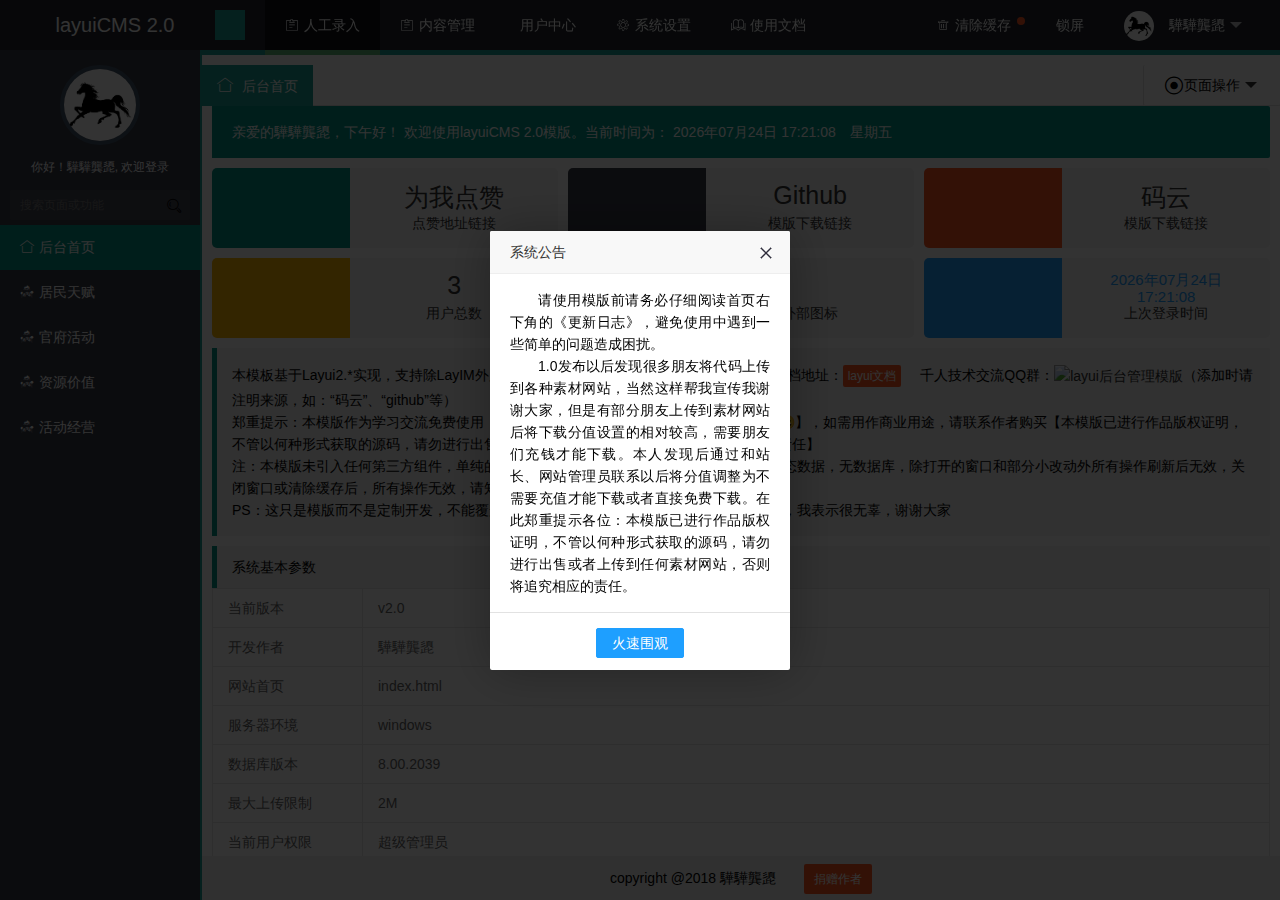
<file: src/main/resources/static/index.html>
<!DOCTYPE html>
<html>
<head>
	<meta charset="utf-8">
	<title>layui后台管理模板 2.0</title>
	<meta name="renderer" content="webkit">
	<meta http-equiv="X-UA-Compatible" content="IE=edge,chrome=1">
	<meta http-equiv="Access-Control-Allow-Origin" content="*">
	<meta name="viewport" content="width=device-width, initial-scale=1, maximum-scale=1">
	<meta name="apple-mobile-web-app-status-bar-style" content="black">
	<meta name="apple-mobile-web-app-capable" content="yes">
	<meta name="format-detection" content="telephone=no">
	<link rel="icon" href="favicon.ico">
	<link rel="stylesheet" href="layui/css/layui.css" media="all" />
	<link rel="stylesheet" href="css/index.css" media="all" />
</head>
<body class="main_body">
	<div class="layui-layout layui-layout-admin">
		<!-- 顶部 -->
		<div class="layui-header header">
			<div class="layui-main mag0">
				<a href="#" class="logo">layuiCMS 2.0</a>
				<!-- 显示/隐藏菜单 -->
				<a href="javascript:;" class="seraph hideMenu icon-caidan"></a>
				<!-- 顶级菜单 -->
				<ul class="layui-nav mobileTopLevelMenus" mobile>
					<li class="layui-nav-item" data-menu="enteringInfo">
						<a href="javascript:;"><i class="seraph icon-caidan"></i><cite>layuiCMS</cite></a>
						<dl class="layui-nav-child">
							<dd class="layui-this" data-menu="enteringInfo"><a href="javascript:;"><i class="layui-icon" data-icon="&#xe63c;">&#xe63c;</i><cite>人工录入</cite></a></dd>
							<dd data-menu="contentManagement"><a href="javascript:;"><i class="layui-icon" data-icon="&#xe63c;">&#xe63c;</i><cite>内容管理</cite></a></dd>
							<dd data-menu="memberCenter"><a href="javascript:;"><i class="seraph icon-icon10" data-icon="icon-icon10"></i><cite>用户中心</cite></a></dd>
							<dd data-menu="systemeSttings"><a href="javascript:;"><i class="layui-icon" data-icon="&#xe620;">&#xe620;</i><cite>系统设置</cite></a></dd>
							<dd data-menu="seraphApi"><a href="javascript:;"><i class="layui-icon" data-icon="&#xe705;">&#xe705;</i><cite>使用文档</cite></a></dd>
						</dl>
					</li>
				</ul>
				<ul class="layui-nav topLevelMenus" pc>
					<li class="layui-nav-item layui-this" data-menu="enteringInfo">
						<a href="javascript:;"><i class="layui-icon" data-icon="&#xe63c;">&#xe63c;</i><cite>人工录入</cite></a>
					</li>
					<li class="layui-nav-item" data-menu="contentManagement">
						<a href="javascript:;"><i class="layui-icon" data-icon="&#xe63c;">&#xe63c;</i><cite>内容管理</cite></a>
					</li>
					<li class="layui-nav-item" data-menu="memberCenter" pc>
						<a href="javascript:;"><i class="seraph icon-icon10" data-icon="icon-icon10"></i><cite>用户中心</cite></a>
					</li>
					<li class="layui-nav-item" data-menu="systemeSttings" pc>
						<a href="javascript:;"><i class="layui-icon" data-icon="&#xe620;">&#xe620;</i><cite>系统设置</cite></a>
					</li>
					<li class="layui-nav-item" data-menu="seraphApi" pc>
						<a href="javascript:;"><i class="layui-icon" data-icon="&#xe705;">&#xe705;</i><cite>使用文档</cite></a>
					</li>
				</ul>
			    <!-- 顶部右侧菜单 -->
			    <ul class="layui-nav top_menu">
					<li class="layui-nav-item" pc>
						<a href="javascript:;" class="clearCache"><i class="layui-icon" data-icon="&#xe640;">&#xe640;</i><cite>清除缓存</cite><span class="layui-badge-dot"></span></a>
					</li>
					<li class="layui-nav-item lockcms" pc>
						<a href="javascript:;"><i class="seraph icon-lock"></i><cite>锁屏</cite></a>
					</li>
					<li class="layui-nav-item" id="userInfo">
						<a href="javascript:;"><img src="images/face.jpg" class="layui-nav-img userAvatar" width="35" height="35"><cite class="adminName">驊驊龔頾</cite></a>
						<dl class="layui-nav-child">
							<dd><a href="javascript:;" data-url="page/user/userInfo.html"><i class="seraph icon-ziliao" data-icon="icon-ziliao"></i><cite>个人资料</cite></a></dd>
							<dd><a href="javascript:;" data-url="page/user/changePwd.html"><i class="seraph icon-xiugai" data-icon="icon-xiugai"></i><cite>修改密码</cite></a></dd>
							<dd><a href="javascript:;" class="showNotice"><i class="layui-icon">&#xe645;</i><cite>系统公告</cite><span class="layui-badge-dot"></span></a></dd>
							<dd pc><a href="javascript:;" class="functionSetting"><i class="layui-icon">&#xe620;</i><cite>功能设定</cite><span class="layui-badge-dot"></span></a></dd>
							<dd pc><a href="javascript:;" class="changeSkin"><i class="layui-icon">&#xe61b;</i><cite>更换皮肤</cite></a></dd>
							<dd><a href="page/login/login.html" class="signOut"><i class="seraph icon-tuichu"></i><cite>退出</cite></a></dd>
						</dl>
					</li>
				</ul>
			</div>
		</div>
		<!-- 左侧导航 -->
		<div class="layui-side layui-bg-black">
			<div class="user-photo">
				<a class="img" title="我的头像" ><img src="images/face.jpg" class="userAvatar"></a>
				<p>你好！<span class="userName">驊驊龔頾</span>, 欢迎登录</p>
			</div>
			<!-- 搜索 -->
			<div class="layui-form component">
				<select name="search" id="search" lay-search lay-filter="searchPage">
					<option value="">搜索页面或功能</option>
					<option value="1">layer</option>
					<option value="2">form</option>
				</select>
				<i class="layui-icon">&#xe615;</i>
			</div>
			<div class="navBar layui-side-scroll" id="navBar">
				<ul class="layui-nav layui-nav-tree">
					<li class="layui-nav-item layui-this">
						<a href="javascript:;" data-url="page/main.html"><i class="layui-icon" data-icon=""></i><cite>后台首页</cite></a>
					</li>
				</ul>
			</div>
		</div>
		<!-- 右侧内容 -->
		<div class="layui-body layui-form">
			<div class="layui-tab mag0" lay-filter="bodyTab" id="top_tabs_box">
				<ul class="layui-tab-title top_tab" id="top_tabs">
					<li class="layui-this" lay-id=""><i class="layui-icon">&#xe68e;</i> <cite>后台首页</cite></li>
				</ul>
				<ul class="layui-nav closeBox">
				  <li class="layui-nav-item">
				    <a href="javascript:;"><i class="layui-icon caozuo">&#xe643;</i> 页面操作</a>
				    <dl class="layui-nav-child">
					  <dd><a href="javascript:;" class="refresh refreshThis"><i class="layui-icon">&#x1002;</i> 刷新当前</a></dd>
				      <dd><a href="javascript:;" class="closePageOther"><i class="seraph icon-prohibit"></i> 关闭其他</a></dd>
				      <dd><a href="javascript:;" class="closePageAll"><i class="seraph icon-guanbi"></i> 关闭全部</a></dd>
				    </dl>
				  </li>
				</ul>
				<div class="layui-tab-content clildFrame">
					<div class="layui-tab-item layui-show">
						<iframe src="page/main.html"></iframe>
					</div>
				</div>
			</div>
		</div>
		<!-- 底部 -->
		<div class="layui-footer footer">
			<p><span>copyright @2018 驊驊龔頾</span>　　<a onclick="donation()" class="layui-btn layui-btn-danger layui-btn-sm">捐赠作者</a></p>
		</div>
	</div>

	<!-- 移动导航 -->
	<div class="site-tree-mobile"><i class="layui-icon">&#xe602;</i></div>
	<div class="site-mobile-shade"></div>

	<script type="text/javascript" src="layui/layui.js"></script>
	<script type="text/javascript" src="js/index.js"></script>
	<script type="text/javascript" src="js/cache.js"></script>
</body>
</html>
</file>
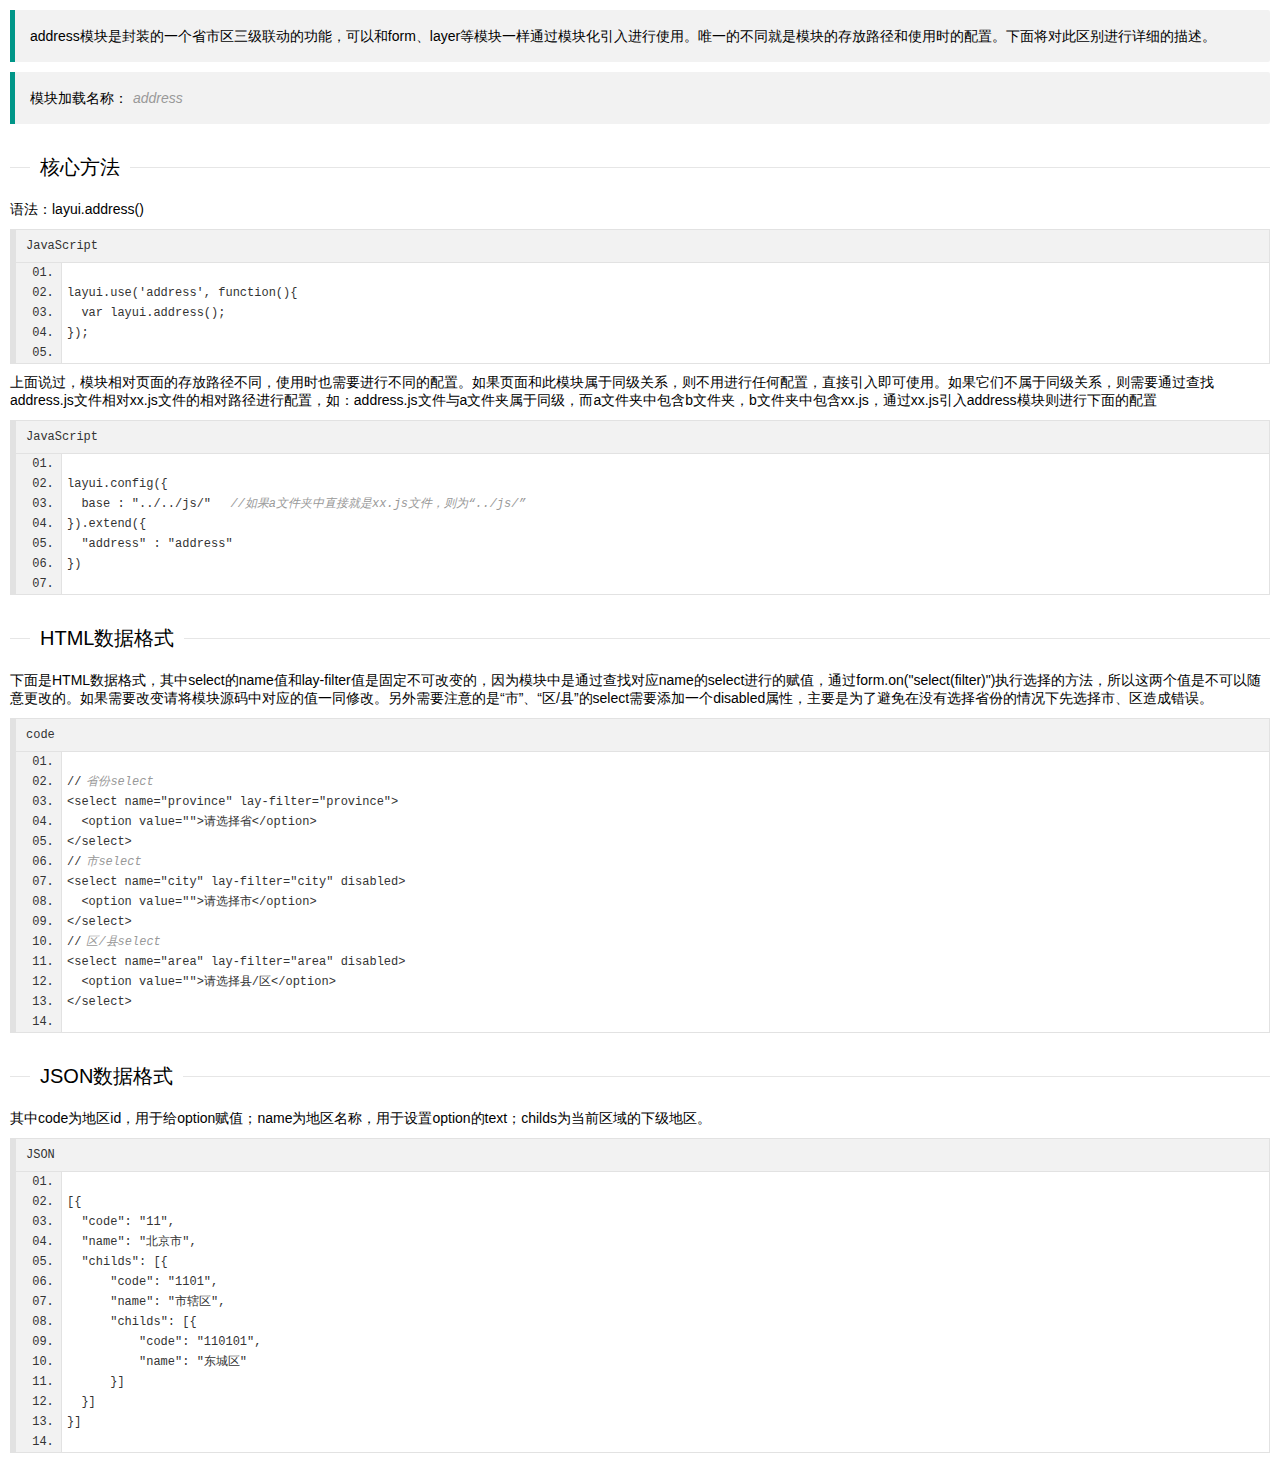
<file: src/main/resources/static/page/doc/addressDoc.html>
<!DOCTYPE html>
<html>
<head>
	<meta charset="utf-8">
	<title>三级联动使用文档--layui后台管理模板 2.0</title>
	<meta name="renderer" content="webkit">
	<meta http-equiv="X-UA-Compatible" content="IE=edge,chrome=1">
	<meta name="viewport" content="width=device-width, initial-scale=1, maximum-scale=1">
	<meta name="apple-mobile-web-app-status-bar-style" content="black">
	<meta name="apple-mobile-web-app-capable" content="yes">
	<meta name="format-detection" content="telephone=no">
	<link rel="stylesheet" href="../../layui/css/layui.css" media="all" />
	<link rel="stylesheet" href="../../css/public.css" media="all" />
</head>
<body class="childrenBody">
	<blockquote class="layui-elem-quote">
		address模块是封装的一个省市区三级联动的功能，可以和form、layer等模块一样通过模块化引入进行使用。唯一的不同就是模块的存放路径和使用时的配置。下面将对此区别进行详细的描述。
	</blockquote>
	<blockquote class="layui-elem-quote">
		模块加载名称：<em class="layui-word-aux">address</em>
	</blockquote>
	<fieldset class="layui-elem-field layui-field-title magt30">
		<legend>核心方法</legend>
	</fieldset>
	<p>语法：<span class="layui-blue">layui.address()</span></p>
	<pre class="layui-code" lay-title="JavaScript">
		layui.use('address', function(){
		  var layui.address();
		});
	</pre>
	<p>上面说过，模块相对页面的存放路径不同，使用时也需要进行不同的配置。如果页面和此模块属于同级关系，则不用进行任何配置，直接引入即可使用。如果它们不属于同级关系，则需要通过查找address.js文件相对xx.js文件的相对路径进行配置，如：address.js文件与a文件夹属于同级，而a文件夹中包含b文件夹，b文件夹中包含xx.js，通过xx.js引入address模块则进行下面的配置</p>
	<pre class="layui-code" lay-title="JavaScript">
		layui.config({
		  base : "../../js/"  <em class="layui-word-aux">//如果a文件夹中直接就是xx.js文件，则为“../js/”</em>
		}).extend({
		  "address" : "address"
		})
	</pre>
	<fieldset class="layui-elem-field layui-field-title magt30">
		<legend>HTML数据格式</legend>
	</fieldset>
	<p>下面是HTML数据格式，<span class="layui-red">其中select的name值和lay-filter值是固定不可改变的</span>，因为模块中是通过查找对应name的select进行的赋值，通过form.on("select(filter)")执行选择的方法，所以这两个值是不可以随意更改的。如果需要改变请将模块源码中对应的值一同修改。另外需要注意的是“市”、“区/县”的select需要添加一个<span class="layui-blue">disabled属性</span>，主要是为了避免在没有选择省份的情况下先选择市、区造成错误。</p>
	<pre class="layui-code" lay-title="">
		//<em class="layui-word-aux">省份select</em>
		&lt;select name="province" lay-filter="province"&gt;
		  &lt;option value=""&gt;请选择省&lt;/option&gt;
		&lt;/select&gt;
		//<em class="layui-word-aux">市select</em>
		&lt;select name="city" lay-filter="city" disabled&gt;
		  &lt;option value=""&gt;请选择市&lt;/option&gt;
		&lt;/select&gt;
		//<em class="layui-word-aux">区/县select</em>
		&lt;select name="area" lay-filter="area" disabled&gt;
		  &lt;option value=""&gt;请选择县/区&lt;/option&gt;
		&lt;/select&gt;
	</pre>
	<fieldset class="layui-elem-field layui-field-title magt30">
		<legend>JSON数据格式</legend>
	</fieldset>
	<p>其中<span class="layui-blue">code</span>为地区id，用于给option赋值；<span class="layui-blue">name</span>为地区名称，用于设置option的text；<span class="layui-blue">childs</span>为当前区域的下级地区。</p>
	<pre class="layui-code" lay-title="JSON">
		[{
		  "code": "11",
		  "name": "北京市",
		  "childs": [{
		      "code": "1101",
		      "name": "市辖区",
		      "childs": [{
		          "code": "110101",
		          "name": "东城区"
		      }]
		  }]
		}]
	</pre>
	<script type="text/javascript" src="../../layui/layui.js"></script>
	<script type="text/javascript">
        layui.use(['code'],function(){
            layui.code({
                about:false
            });
        })
	</script>
</body>
</html>
</file>
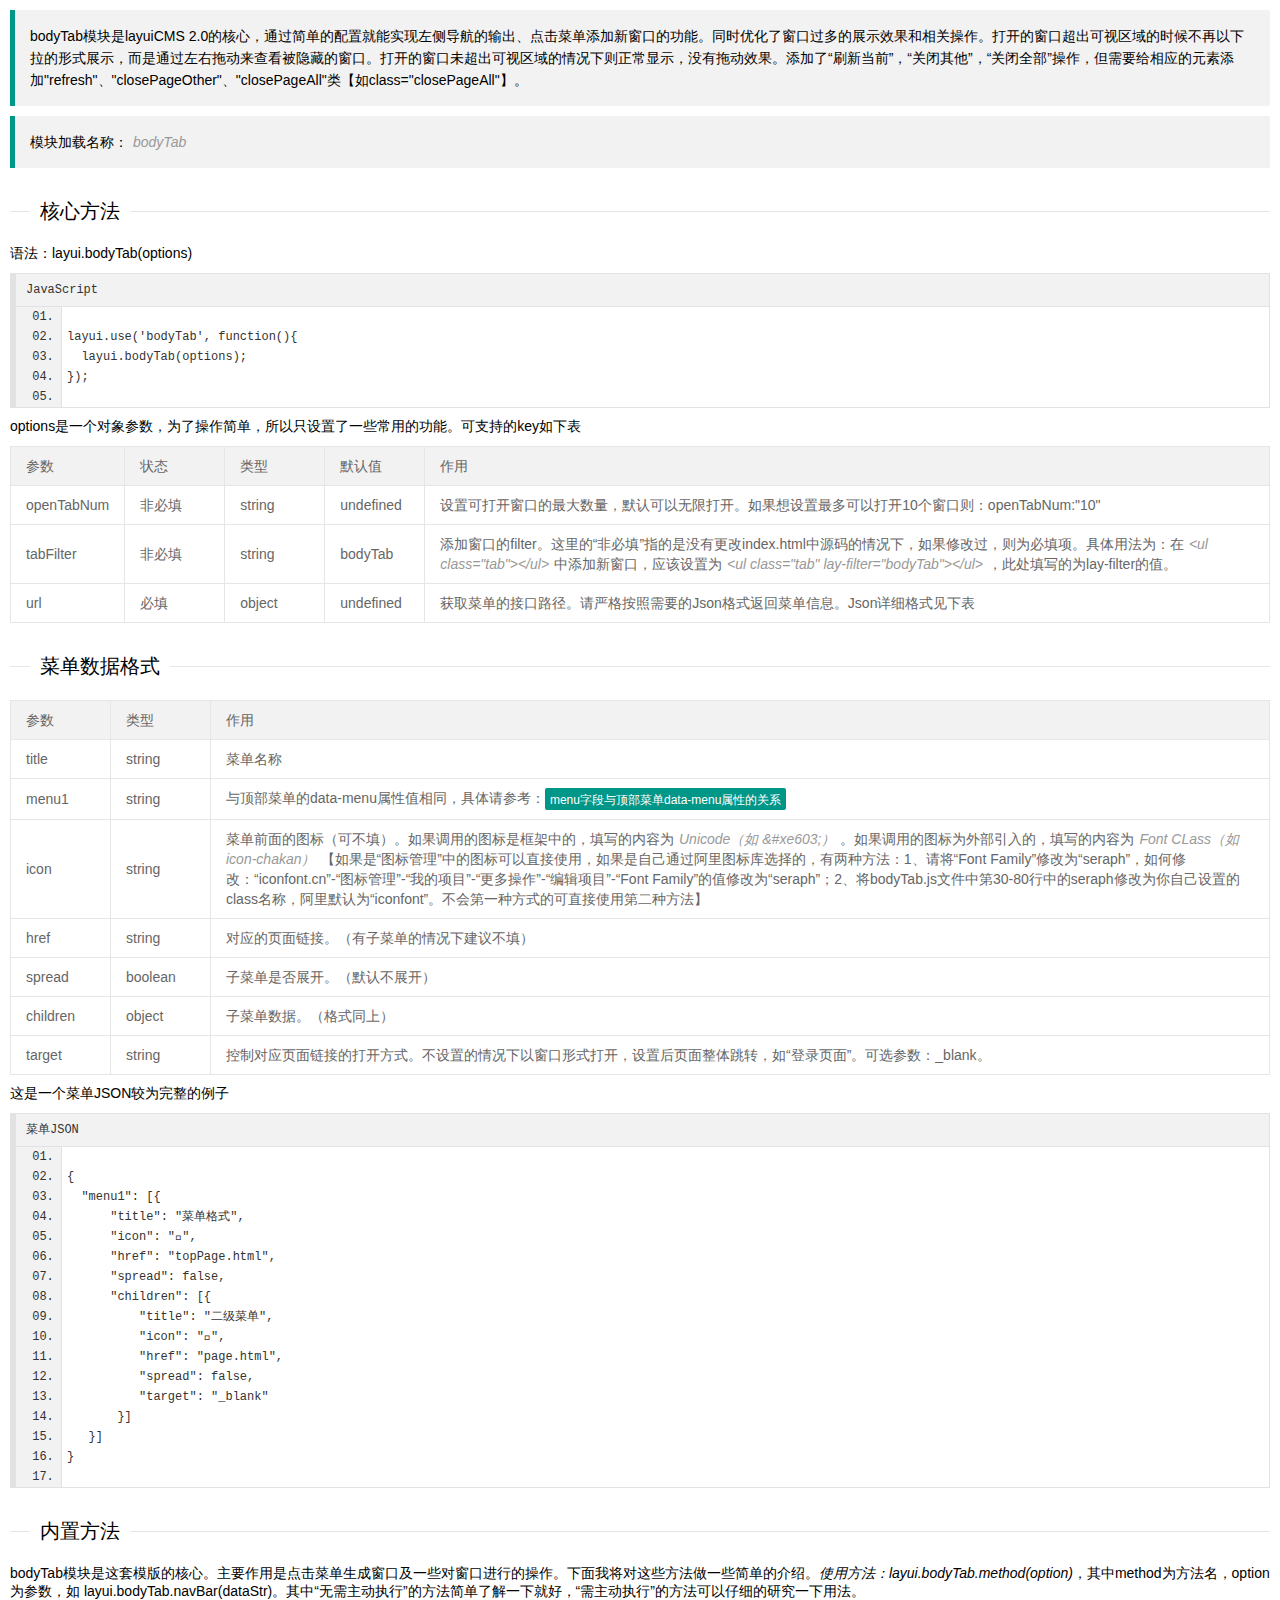
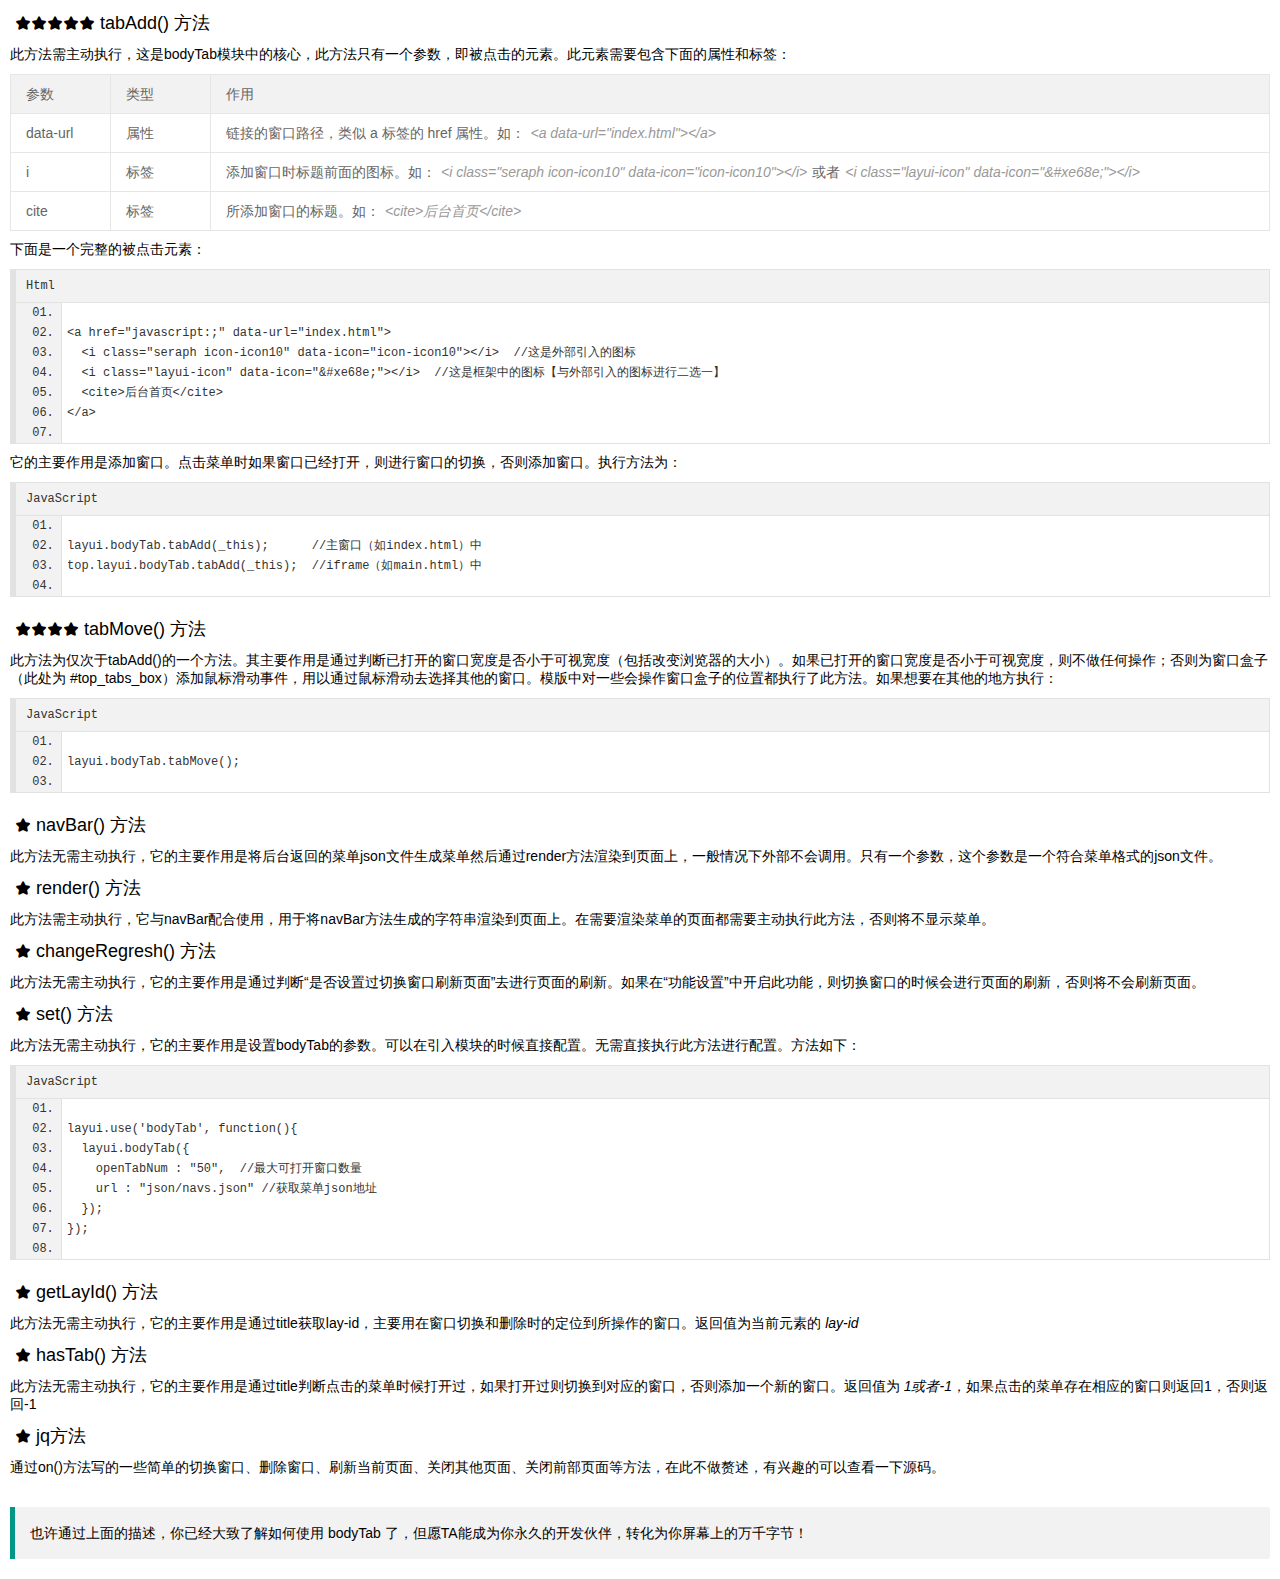
<file: src/main/resources/static/page/doc/bodyTabDoc.html>
<!DOCTYPE html>
<html>
<head>
	<meta charset="utf-8">
	<title>bodyTab使用文档--layui后台管理模板 2.0</title>
	<meta name="renderer" content="webkit">
	<meta http-equiv="X-UA-Compatible" content="IE=edge,chrome=1">
	<meta name="viewport" content="width=device-width, initial-scale=1, maximum-scale=1">
	<meta name="apple-mobile-web-app-status-bar-style" content="black">
	<meta name="apple-mobile-web-app-capable" content="yes">
	<meta name="format-detection" content="telephone=no">
	<link rel="stylesheet" href="../../layui/css/layui.css" media="all" />
	<link rel="stylesheet" href="../../css/public.css" media="all" />
</head>
<body class="childrenBody">
	<blockquote class="layui-elem-quote">
		bodyTab模块是layuiCMS 2.0的核心，通过简单的配置就能实现左侧导航的输出、点击菜单添加新窗口的功能。同时优化了窗口过多的展示效果和相关操作。<span class="layui-red">打开的窗口超出可视区域的时候不再以下拉的形式展示，而是通过左右拖动来查看被隐藏的窗口。</span>打开的窗口未超出可视区域的情况下则正常显示，没有拖动效果。添加了“刷新当前”，“关闭其他”，“关闭全部”操作，但需要给相应的元素添加"refresh"、"closePageOther"、"closePageAll"类【如class="closePageAll"】。
	</blockquote>
	<blockquote class="layui-elem-quote">
		模块加载名称：<em class="layui-word-aux">bodyTab</em>
	</blockquote>
	<fieldset class="layui-elem-field layui-field-title magt30">
		<legend>核心方法</legend>
	</fieldset>
	<p>语法：<span class="layui-blue">layui.bodyTab(options)</span></p>
	<pre class="layui-code" lay-title="JavaScript">
		layui.use('bodyTab', function(){
		  layui.bodyTab(options);
		});
	</pre>
	<p>options是一个对象参数，为了操作简单，所以只设置了一些常用的功能。可支持的key如下表</p>
	<table class="layui-table">
		<colgroup>
			<col width="100">
			<col width="100" pc>
			<col width="100" pc>
			<col width="100" pc>
			<col>
		</colgroup>
		<thead>
			<tr>
				<th>参数</th>
				<th pc>状态</th>
				<th pc>类型</th>
				<th pc>默认值</th>
				<th>作用</th>
			</tr>
		</thead>
		<tbody>
			<tr>
				<td>openTabNum</td>
				<td pc>非必填</td>
				<td pc>string</td>
				<td pc>undefined</td>
				<td>设置可打开窗口的最大数量，默认可以无限打开。如果想设置最多可以打开10个窗口则：openTabNum:"10"</td>
			</tr>
			<tr>
				<td>tabFilter</td>
				<td pc>非必填</td>
				<td pc>string</td>
				<td pc>bodyTab</td>
				<td>添加窗口的filter。<span class="layui-red">这里的“非必填”指的是没有更改index.html中源码的情况下，如果修改过，则为必填项</span>。具体用法为：在<em class="layui-word-aux">&lt;ul class="tab"&gt;&lt;/ul&gt;</em>中添加新窗口，应该设置为<em class="layui-word-aux">&lt;ul class="tab" lay-filter="bodyTab"&gt;&lt;/ul&gt;</em>，此处填写的为lay-filter的值。</td>
			</tr>
			<tr>
				<td>url</td>
				<td pc>必填</td>
				<td pc>object</td>
				<td pc>undefined</td>
				<td>获取菜单的接口路径。请严格按照需要的Json格式返回菜单信息。Json详细格式见下表</td>
			</tr>
		</tbody>
	</table>
	<fieldset class="layui-elem-field layui-field-title magt30" id="navJson">
		<legend>菜单数据格式</legend>
	</fieldset>
	<table class="layui-table">
		<colgroup>
			<col width="100">
			<col width="100" pc>
			<col>
		</colgroup>
		<thead>
			<tr>
				<th>参数</th>
				<th pc>类型</th>
				<th>作用</th>
			</tr>
		</thead>
		<tbody>
			<tr>
				<td>title</td>
				<td pc>string</td>
				<td>菜单名称</td>
			</tr>
			<tr>
				<td>menu1</td>
				<td pc>string</td>
				<td>与顶部菜单的data-menu属性值相同，具体请参考：<a href="javascript:;" data-url="page/doc/navDoc.html" class="layui-btn layui-btn-xs goDataMenu"><i class="seraph" data-icon="icon-mokuai"></i><cite class="layui-hide">三级菜单</cite>menu字段与顶部菜单data-menu属性的关系</a></td>
			</tr>
			<tr>
				<td>icon</td>
				<td pc>string</td>
				<td>菜单前面的图标（可不填）。如果调用的图标是框架中的，填写的内容为<em class="layui-word-aux">Unicode（如 &amp;#xe603;）</em>。如果调用的图标为外部引入的，填写的内容为<em class="layui-word-aux">Font CLass（如 icon-chakan）</em>【如果是“图标管理”中的图标可以直接使用，如果是自己通过阿里图标库选择的，有两种方法：1、请将“Font Family”修改为“seraph”，<span class="layui-red">如何修改</span>：“iconfont.cn”-“图标管理”-“我的项目”-“更多操作”-“编辑项目”-“Font Family”的值修改为“seraph”；2、将bodyTab.js文件中第30-80行中的seraph修改为你自己设置的class名称，阿里默认为“iconfont”。不会第一种方式的可直接使用第二种方法】</td>
			</tr>
			<tr>
				<td>href</td>
				<td pc>string</td>
				<td>对应的页面链接。（有子菜单的情况下建议不填）</td>
			</tr>
			<tr>
				<td>spread</td>
				<td pc>boolean</td>
				<td>子菜单是否展开。（默认不展开）</td>
			</tr>
			<tr>
				<td>children</td>
				<td pc>object</td>
				<td>子菜单数据。（格式同上）</td>
			</tr>
			<tr>
				<td>target</td>
				<td pc>string</td>
				<td>控制对应页面链接的打开方式。不设置的情况下以窗口形式打开，设置后页面整体跳转，如“登录页面”。可选参数：_blank。</td>
			</tr>
		</tbody>
	</table>
	<p>这是一个菜单JSON较为完整的例子</p>
	<pre class="layui-code" lay-title="菜单JSON">
	{
	  "menu1": [{
	      "title": "菜单格式",
	      "icon": "&#xe630;",
	      "href": "topPage.html",
	      "spread": false,
	      "children": [{
	          "title": "二级菜单",
	          "icon": "&#xe61c;",
	          "href": "page.html",
	          "spread": false,
	          "target": "_blank"
	       }]
	   }]
	}
	</pre>
	<fieldset class="layui-elem-field layui-field-title magt30">
		<legend>内置方法</legend>
	</fieldset>
	<p>bodyTab模块是这套模版的核心。主要作用是点击菜单生成窗口及一些对窗口进行的操作。下面我将对这些方法做一些简单的介绍。<em class="layui-blue">使用方法：layui.bodyTab.method(option)</em>，其中method为方法名，option为参数，如 layui.bodyTab.navBar(dataStr)。其中“无需主动执行”的方法简单了解一下就好，“需主动执行”的方法可以仔细的研究一下用法。</p>
	<h2 class="method"><i class="layui-icon">&#xe658;</i><i class="layui-icon">&#xe658;</i><i class="layui-icon">&#xe658;</i><i class="layui-icon">&#xe658;</i><i class="layui-icon">&#xe658;</i> tabAdd() 方法</h2>
	<p>此方法<span class="layui-red">需主动执行</span>，这是bodyTab模块中的核心，此方法只有一个参数，即被点击的元素。此元素需要包含下面的属性和标签：</p>
	<table class="layui-table">
		<colgroup>
			<col width="100">
			<col width="100" pc>
			<col>
		</colgroup>
		<thead>
		<tr>
			<th>参数</th>
			<th pc>类型</th>
			<th>作用</th>
		</tr>
		</thead>
		<tbody>
		<tr>
			<td>data-url</td>
			<td pc>属性</td>
			<td>链接的窗口路径，类似 a 标签的 href 属性。如：<em class="layui-word-aux">&lt;a data-url="index.html"&gt;&lt;/a&gt;</em></td>
		</tr>
		<tr>
			<td>i</td>
			<td pc>标签</td>
			<td>添加窗口时标题前面的图标。如：<em class="layui-word-aux">&lt;i class="seraph icon-icon10" data-icon="icon-icon10"&gt;&lt;/i&gt;</em>或者<em class="layui-word-aux">&lt;i class="layui-icon" data-icon="&amp;#xe68e;"&gt;&lt;/i&gt;</em></td>
		</tr>
		<tr>
			<td>cite</td>
			<td pc>标签</td>
			<td>所添加窗口的标题。如：<em class="layui-word-aux">&lt;cite&gt;后台首页&lt;/cite&gt;</em></td>
		</tr>
		</tbody>
	</table>
	<p>下面是一个完整的被点击元素：</p>
	<pre class="layui-code" lay-title="Html">
		&lt;a href="javascript:;" data-url="index.html"&gt;
		  &lt;i class="seraph icon-icon10" data-icon="icon-icon10">&lt;/i&gt;  //这是外部引入的图标
		  &lt;i class="layui-icon" data-icon="&amp;#xe68e;">&lt;/i&gt;  //这是框架中的图标【与外部引入的图标进行二选一】
		  &lt;cite&gt;后台首页&lt;/cite&gt;
		&lt;/a&gt;
	</pre>
	<p>它的主要作用是添加窗口。点击菜单时如果窗口已经打开，则进行窗口的切换，否则添加窗口。执行方法为：</p>
	<pre class="layui-code" lay-title="JavaScript">
		layui.bodyTab.tabAdd(_this);      //主窗口（如index.html）中
		top.layui.bodyTab.tabAdd(_this);  //iframe（如main.html）中
	</pre>
	<h2 class="method"><i class="layui-icon">&#xe658;</i><i class="layui-icon">&#xe658;</i><i class="layui-icon">&#xe658;</i><i class="layui-icon">&#xe658;</i> tabMove() 方法</h2>
	<p>此方法为仅次于tabAdd()的一个方法。其主要作用是通过判断已打开的窗口宽度是否小于可视宽度（包括改变浏览器的大小）。如果已打开的窗口宽度是否小于可视宽度，则不做任何操作；否则为窗口盒子（此处为 #top_tabs_box）添加鼠标滑动事件，用以通过鼠标滑动去选择其他的窗口。模版中对一些会操作窗口盒子的位置都执行了此方法。如果想要在其他的地方执行：</p>
	<pre class="layui-code" lay-title="JavaScript">
		layui.bodyTab.tabMove();
	</pre>
	<h2 class="method"><i class="layui-icon">&#xe658;</i> navBar() 方法</h2>
	<p>此方法<span class="layui-red">无需主动执行</span>，它的主要作用是将后台返回的菜单json文件生成菜单然后通过render方法渲染到页面上，一般情况下外部不会调用。只有一个参数，这个参数是一个符合菜单格式的json文件。</p>
	<h2 class="method"><i class="layui-icon">&#xe658;</i> render() 方法</h2>
	<p>此方法<span class="layui-red">需主动执行</span>，它与navBar配合使用，用于将navBar方法生成的字符串渲染到页面上。在需要渲染菜单的页面都需要主动执行此方法，否则将不显示菜单。</p>
	<h2 class="method"><i class="layui-icon">&#xe658;</i> changeRegresh() 方法</h2>
	<p>此方法<span class="layui-red">无需主动执行</span>，它的主要作用是通过判断“是否设置过切换窗口刷新页面”去进行页面的刷新。如果在“功能设置”中开启此功能，则切换窗口的时候会进行页面的刷新，否则将不会刷新页面。</p>
	<h2 class="method"><i class="layui-icon">&#xe658;</i> set() 方法</h2>
	<p>此方法<span class="layui-red">无需主动执行</span>，它的主要作用是设置bodyTab的参数。可以在引入模块的时候直接配置。无需直接执行此方法进行配置。方法如下：</p>
	<pre class="layui-code" lay-title="JavaScript">
		layui.use('bodyTab', function(){
		  layui.bodyTab({
		    openTabNum : "50",  //最大可打开窗口数量
		    url : "json/navs.json" //获取菜单json地址
		  });
		});
	</pre>
	<h2 class="method"><i class="layui-icon">&#xe658;</i> getLayId() 方法</h2>
	<p>此方法<span class="layui-red">无需主动执行</span>，它的主要作用是通过title获取lay-id，主要用在窗口切换和删除时的定位到所操作的窗口。返回值为当前元素的 <em class="layui-blue">lay-id</em></p>
	<h2 class="method"><i class="layui-icon">&#xe658;</i> hasTab() 方法</h2>
	<p>此方法<span class="layui-red">无需主动执行</span>，它的主要作用是通过title判断点击的菜单时候打开过，如果打开过则切换到对应的窗口，否则添加一个新的窗口。返回值为 <em class="layui-blue">1或者-1</em>，如果点击的菜单存在相应的窗口则返回1，否则返回-1</p>
	<h2 class="method"><i class="layui-icon">&#xe658;</i> jq方法</h2>
	<p>通过on()方法写的一些简单的切换窗口、删除窗口、刷新当前页面、关闭其他页面、关闭前部页面等方法，在此不做赘述，有兴趣的可以查看一下源码。</p>
	<blockquote class="layui-elem-quote magt30">
		也许通过上面的描述，你已经大致了解如何使用 bodyTab 了，但愿TA能成为你永久的开发伙伴，转化为你屏幕上的万千字节！
	</blockquote>
	<script type="text/javascript" src="../../layui/layui.js"></script>
	<script type="text/javascript">
        layui.config({
            base : "../../js/"
        }).extend({
            "bodyTab" : "bodyTab"
        })
        layui.use(['code','jquery','bodyTab'],function(){
            var $ = layui.$,
				tab = layui.bodyTab();
            layui.code({
                about:false
            });

            $(".goDataMenu").click(function(){
                parent.tab.tabAdd($(this));
            })
        })
	</script>
</body>
</html>
</file>
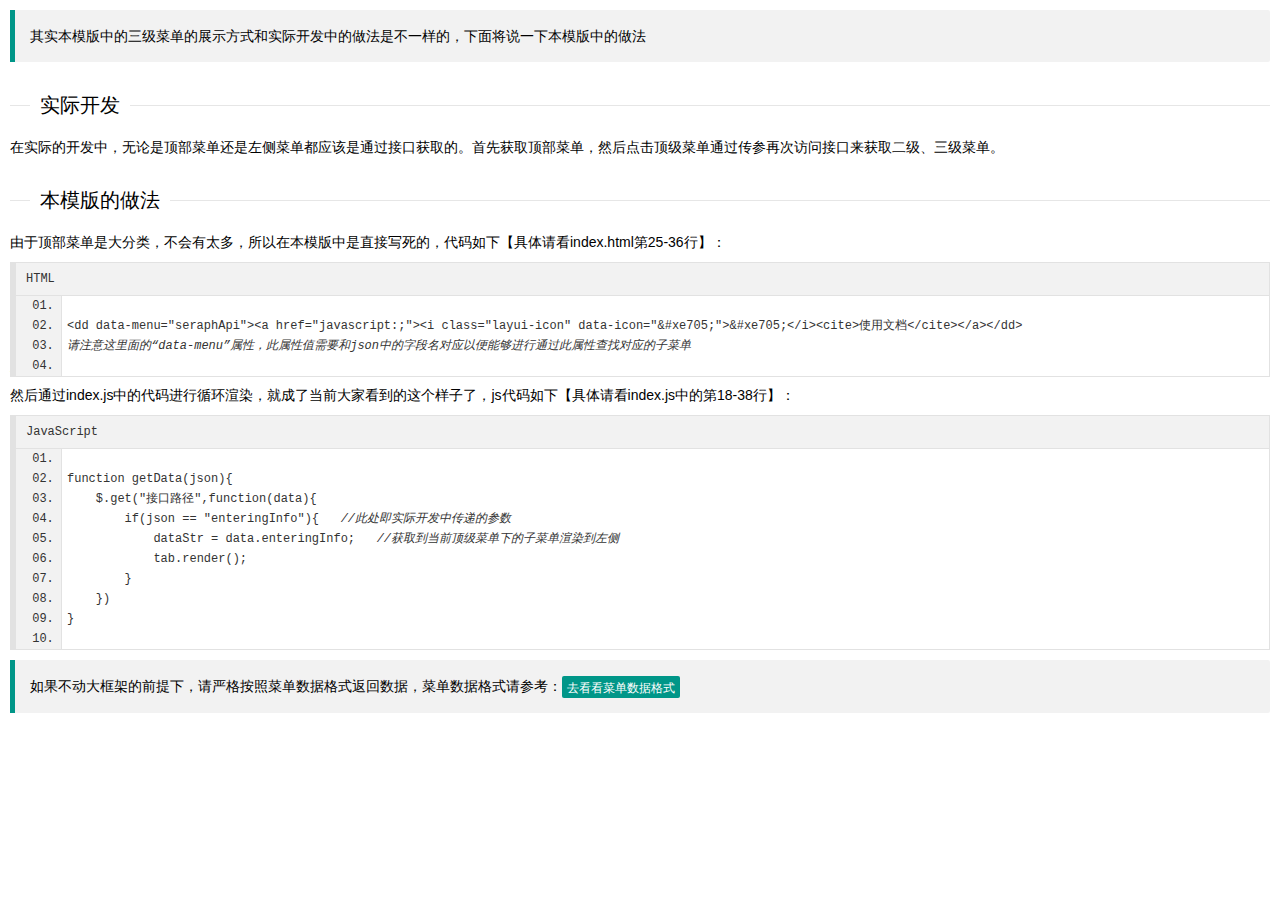
<file: src/main/resources/static/page/doc/navDoc.html>
<!DOCTYPE html>
<html>
<head>
	<meta charset="utf-8">
	<title>三级菜单使用文档--layui后台管理模板 2.0</title>
	<meta name="renderer" content="webkit">
	<meta http-equiv="X-UA-Compatible" content="IE=edge,chrome=1">
	<meta name="viewport" content="width=device-width, initial-scale=1, maximum-scale=1">
	<meta name="apple-mobile-web-app-status-bar-style" content="black">
	<meta name="apple-mobile-web-app-capable" content="yes">
	<meta name="format-detection" content="telephone=no">
	<link rel="stylesheet" href="../../layui/css/layui.css" media="all" />
	<link rel="stylesheet" href="../../css/public.css" media="all" />
</head>
<body class="childrenBody">
	<blockquote class="layui-elem-quote">
		其实本模版中的三级菜单的展示方式和实际开发中的做法是不一样的，下面将说一下本模版中的做法
	</blockquote>
	<fieldset class="layui-elem-field layui-field-title magt30">
		<legend>实际开发</legend>
	</fieldset>
	<p>在实际的开发中，无论是顶部菜单还是左侧菜单都应该是通过接口获取的。首先获取顶部菜单，然后点击顶级菜单通过传参再次访问接口来获取二级、三级菜单。</p>
	<fieldset class="layui-elem-field layui-field-title magt30">
		<legend>本模版的做法</legend>
	</fieldset>
	<p>由于顶部菜单是大分类，不会有太多，所以在本模版中是直接写死的，代码如下【具体请看index.html第25-36行】：</p>
	<pre class="layui-code" lay-title="HTML">
		&lt;dd data-menu="seraphApi"&gt;&lt;a href="javascript:;"&gt;&lt;i class="layui-icon" data-icon="&amp;#xe705;"&gt;&amp;#xe705;&lt;/i&gt;&lt;cite&gt;使用文档&lt;/cite&gt;&lt;/a&gt;&lt;/dd&gt;
		<i class="layui-red">请注意这里面的“data-menu”属性，此属性值需要和json中的字段名对应以便能够进行通过此属性查找对应的子菜单</i>
	</pre>
	<p>然后通过index.js中的代码进行循环渲染，就成了当前大家看到的这个样子了，js代码如下【具体请看index.js中的第18-38行】：</p>
	<pre class="layui-code" lay-title="JavaScript">
		function getData(json){
		    $.get("接口路径",function(data){
		        if(json == "enteringInfo"){   <i class="layui-blue">//此处即实际开发中传递的参数</i>
		            dataStr = data.enteringInfo;   <i class="layui-blue">//获取到当前顶级菜单下的子菜单渲染到左侧</i>
		            tab.render();
		        }
		    })
		}
	</pre>
	<blockquote class="layui-elem-quote">
		<p class="layui-red">如果不动大框架的前提下，请严格按照菜单数据格式返回数据，菜单数据格式请参考：<a href="javascript:;" data-url="page/doc/bodyTabDoc.html#navJson" class="layui-btn layui-btn-xs goNavJson"><i class="seraph" data-icon="icon-mokuai"></i><cite class="layui-hide">bodyTab模块</cite>去看看菜单数据格式</a></p>
	</blockquote>

	<script type="text/javascript" src="../../layui/layui.js"></script>
	<script type="text/javascript">
        layui.config({
            base : "../../js/"
        }).extend({
            "bodyTab" : "bodyTab"
        })
        layui.use(['code','jquery','bodyTab'],function(){
            var $ = layui.$,
			tab = layui.bodyTab();
            layui.code({
                about:false
            });

            $(".goNavJson").click(function(){
                parent.tab.tabAdd($(this));
			})
        })
	</script>
</body>
</html>
</file>
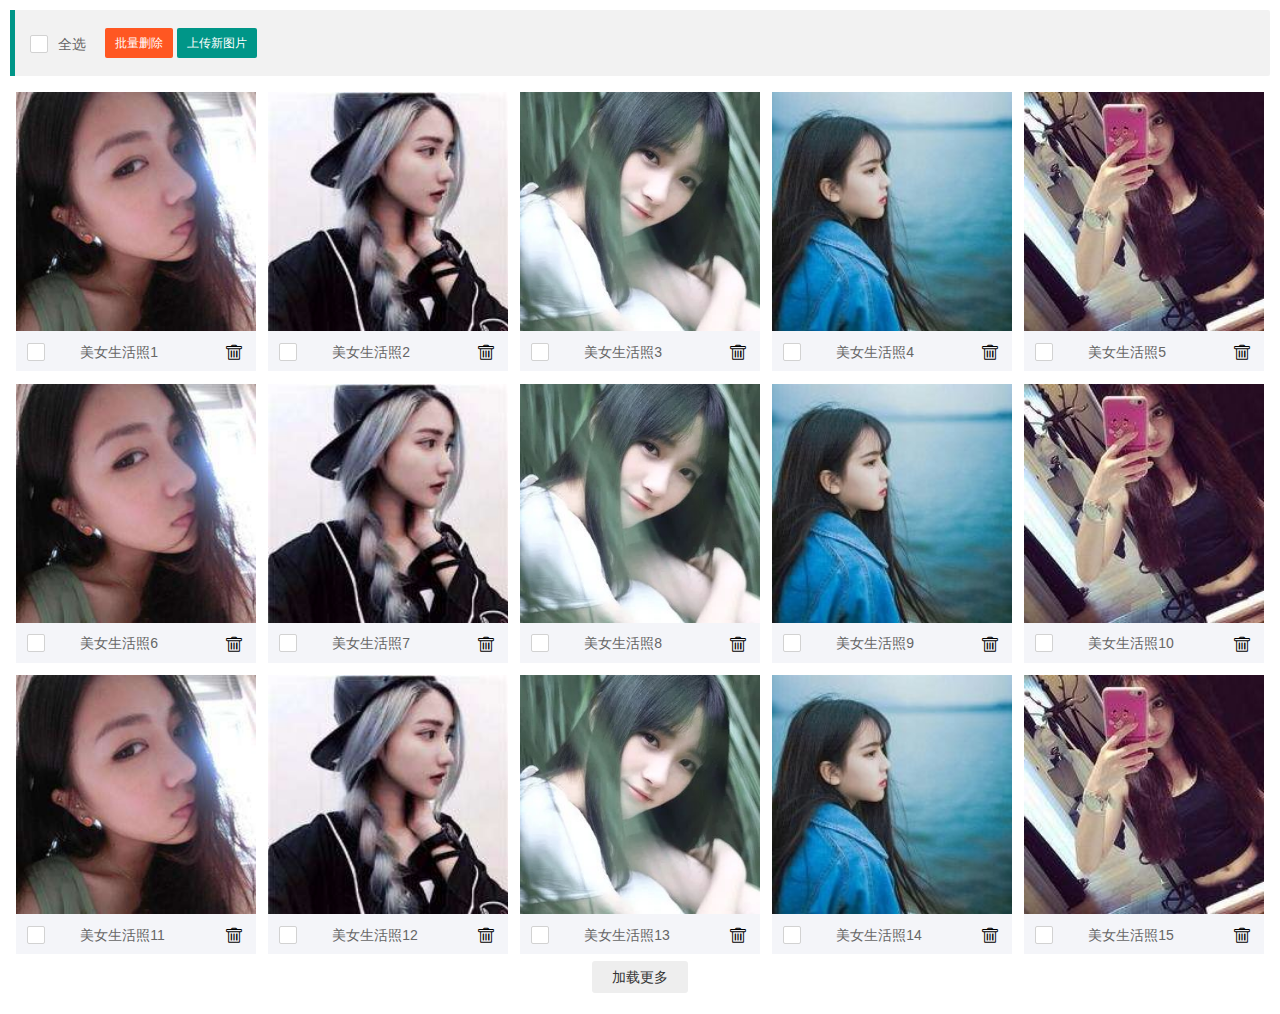
<file: src/main/resources/static/page/img/images.html>
<!DOCTYPE html>
<html>
<head>
	<meta charset="utf-8">
	<title>图片总数--layui后台管理模板</title>
	<meta name="renderer" content="webkit">
	<meta http-equiv="X-UA-Compatible" content="IE=edge,chrome=1">
	<meta name="viewport" content="width=device-width, initial-scale=1, maximum-scale=1">
	<meta name="apple-mobile-web-app-status-bar-style" content="black">
	<meta name="apple-mobile-web-app-capable" content="yes">
	<meta name="format-detection" content="telephone=no">
	<link rel="stylesheet" href="../../layui/css/layui.css" media="all" />
	<link rel="stylesheet" href="../../css/public.css" media="all" />
</head>
<body class="childrenBody">
<form class="layui-form">
	<blockquote class="layui-elem-quote news_search">
		<div class="layui-inline">
			<input type="checkbox" name="selectAll" id="selectAll" lay-filter="selectAll" lay-skin="primary" title="全选">
		</div>
		<div class="layui-inline">
			<a class="layui-btn layui-btn-sm layui-btn-danger batchDel">批量删除</a>
		</div>
		<div class="layui-inline">
			<a class="layui-btn layui-btn-sm uploadNewImg">上传新图片</a>
		</div>
	</blockquote>
	<ul class="layer-photos-demo" id="Images"></ul>
</form>
<script type="text/javascript" src="../../layui/layui.js"></script>
<script type="text/javascript" src="images.js"></script>
</body>
</html>
</file>
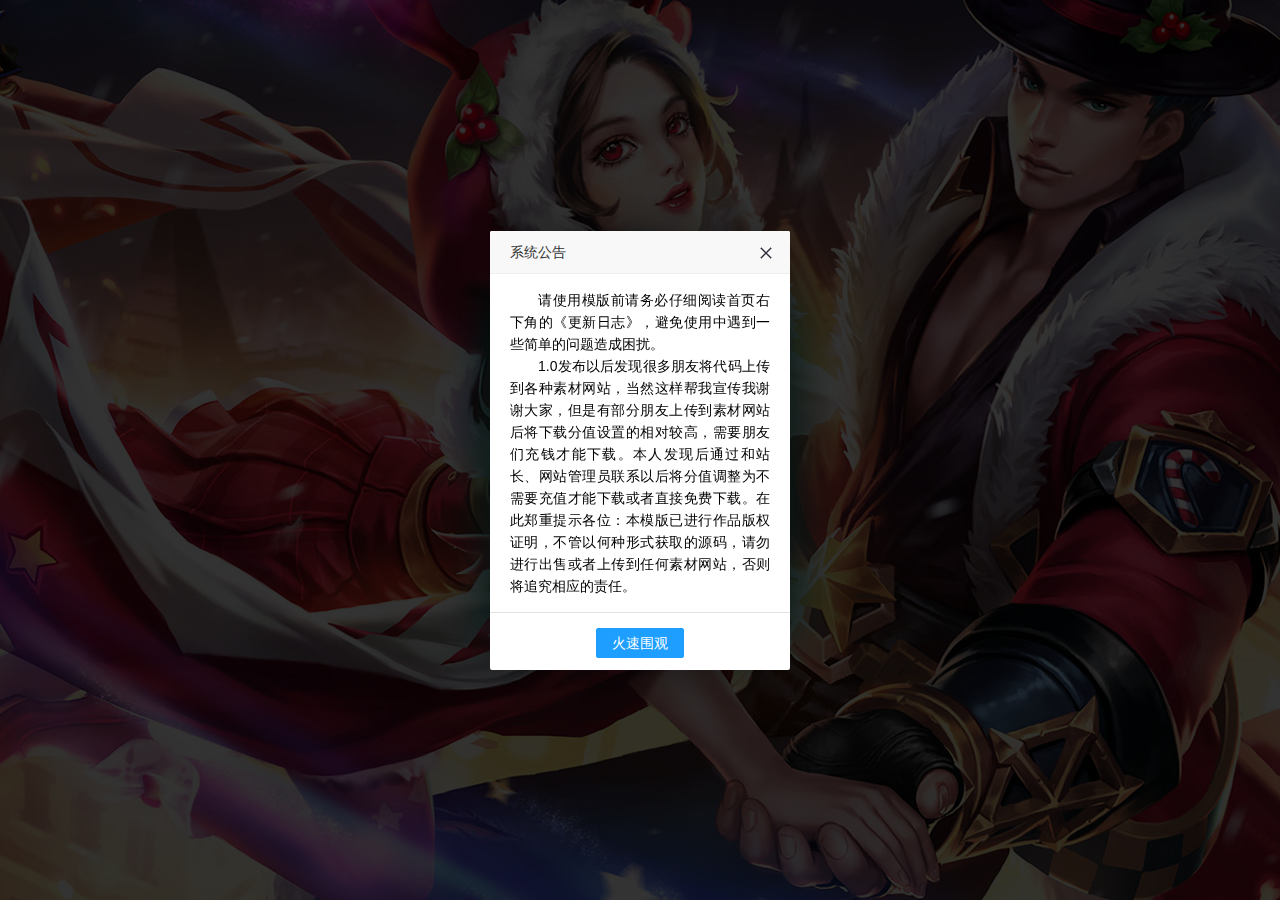
<file: src/main/resources/static/page/login/login.html>
<!DOCTYPE html>
<html class="loginHtml">
<head>
	<meta charset="utf-8">
	<title>登录--layui后台管理模板 2.0</title>
	<meta name="renderer" content="webkit">
	<meta http-equiv="X-UA-Compatible" content="IE=edge,chrome=1">
	<meta name="viewport" content="width=device-width, initial-scale=1, maximum-scale=1">
	<meta name="apple-mobile-web-app-status-bar-style" content="black">
	<meta name="apple-mobile-web-app-capable" content="yes">
	<meta name="format-detection" content="telephone=no">
	<link rel="icon" href="../../favicon.ico">
	<link rel="stylesheet" href="../../layui/css/layui.css" media="all" />
	<link rel="stylesheet" href="../../css/public.css" media="all" />
</head>
<body class="loginBody">
	<form class="layui-form">
		<div class="login_face"><img src="../../images/face.jpg" class="userAvatar"></div>
		<div class="layui-form-item input-item">
			<label for="userName">用户名</label>
			<input type="text" placeholder="请输入用户名" autocomplete="off" id="userName" class="layui-input" lay-verify="required">
		</div>
		<div class="layui-form-item input-item">
			<label for="password">密码</label>
			<input type="password" placeholder="请输入密码" autocomplete="off" id="password" class="layui-input" lay-verify="required">
		</div>
		<div class="layui-form-item input-item" id="imgCode">
			<label for="code">验证码</label>
			<input type="text" placeholder="请输入验证码" autocomplete="off" id="code" class="layui-input">
			<img src="../../images/code.jpg">
		</div>
		<div class="layui-form-item">
			<button class="layui-btn layui-block" lay-filter="login" lay-submit>登录</button>
		</div>
		<div class="layui-form-item layui-row">
			<a href="javascript:;" class="seraph icon-qq layui-col-xs4 layui-col-sm4 layui-col-md4 layui-col-lg4"></a>
			<a href="javascript:;" class="seraph icon-wechat layui-col-xs4 layui-col-sm4 layui-col-md4 layui-col-lg4"></a>
			<a href="javascript:;" class="seraph icon-sina layui-col-xs4 layui-col-sm4 layui-col-md4 layui-col-lg4"></a>
		</div>
	</form>
	<script type="text/javascript" src="../../layui/layui.js"></script>
	<script type="text/javascript" src="login.js"></script>
	<script type="text/javascript" src="../../js/cache.js"></script>
</body>
</html>
</file>
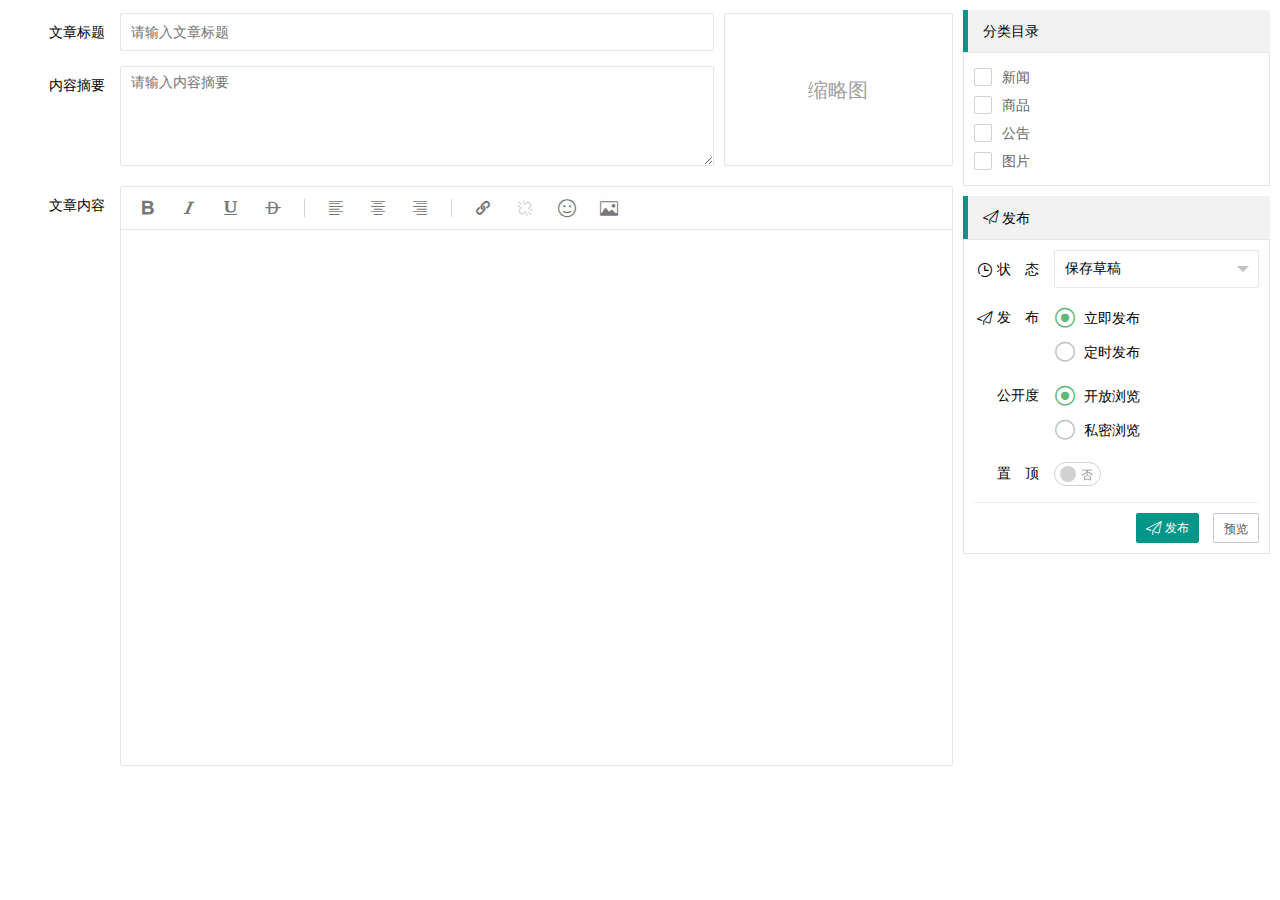
<file: src/main/resources/static/page/news/newsAdd.html>
<!DOCTYPE html>
<html>
<head>
	<meta charset="utf-8">
	<title>文章列表--layui后台管理模板 2.0</title>
	<meta name="renderer" content="webkit">
	<meta http-equiv="X-UA-Compatible" content="IE=edge,chrome=1">
	<meta name="viewport" content="width=device-width, initial-scale=1, maximum-scale=1">
	<meta name="apple-mobile-web-app-status-bar-style" content="black">
	<meta name="apple-mobile-web-app-capable" content="yes">
	<meta name="format-detection" content="telephone=no">
	<link rel="stylesheet" href="../../layui/css/layui.css" media="all" />
	<link rel="stylesheet" href="../../css/public.css" media="all" />
</head>
<body class="childrenBody">
<form class="layui-form layui-row layui-col-space10">
	<div class="layui-col-md9 layui-col-xs12">
		<div class="layui-row layui-col-space10">
			<div class="layui-col-md9 layui-col-xs7">
				<div class="layui-form-item magt3">
					<label class="layui-form-label">文章标题</label>
					<div class="layui-input-block">
						<input type="text" class="layui-input newsName" lay-verify="newsName" placeholder="请输入文章标题">
					</div>
				</div>
				<div class="layui-form-item">
					<label class="layui-form-label">内容摘要</label>
					<div class="layui-input-block">
						<textarea placeholder="请输入内容摘要" class="layui-textarea abstract"></textarea>
					</div>
				</div>
			</div>
			<div class="layui-col-md3 layui-col-xs5">
				<div class="layui-upload-list thumbBox mag0 magt3">
					<img class="layui-upload-img thumbImg">
				</div>
			</div>
		</div>
		<div class="layui-form-item magb0">
			<label class="layui-form-label">文章内容</label>
			<div class="layui-input-block">
				<textarea class="layui-textarea layui-hide" name="content" lay-verify="content" id="news_content"></textarea>
			</div>
		</div>
	</div>
	<div class="layui-col-md3 layui-col-xs12">
		<blockquote class="layui-elem-quote title"><i class="seraph icon-caidan"></i> 分类目录</blockquote>
		<div class="border category">
			<div class="">
				<p><input type="checkbox" name="news" title="新闻" lay-skin="primary" /></p>
				<p><input type="checkbox" name="goods" title="商品" lay-skin="primary" /></p>
				<p><input type="checkbox" name="notice" title="公告" lay-skin="primary" /></p>
				<p><input type="checkbox" name="images" title="图片" lay-skin="primary" /></p>
			</div>
		</div>
		<blockquote class="layui-elem-quote title magt10"><i class="layui-icon">&#xe609;</i> 发布</blockquote>
		<div class="border">
			<div class="layui-form-item">
				<label class="layui-form-label"><i class="layui-icon">&#xe60e;</i> 状　态</label>
				<div class="layui-input-block newsStatus">
					<select name="status" lay-verify="required">
						<option value="0">保存草稿</option>
						<option value="1">等待审核</option>
					</select>
				</div>
			</div>
			<div class="layui-form-item">
				<label class="layui-form-label"><i class="layui-icon">&#xe609;</i> 发　布</label>
				<div class="layui-input-block">
					<input type="radio" name="release" title="立即发布" lay-skin="primary" lay-filter="release" checked />
					<input type="radio" name="release" title="定时发布" lay-skin="primary" lay-filter="release" />
				</div>
			</div>
			<div class="layui-form-item layui-hide releaseDate">
				<label class="layui-form-label"></label>
				<div class="layui-input-block">
					<input type="text" class="layui-input" id="release" placeholder="请选择日期和时间" readonly />
				</div>
			</div>
			<div class="layui-form-item openness">
				<label class="layui-form-label"><i class="seraph icon-look"></i> 公开度</label>
				<div class="layui-input-block">
					<input type="radio" name="openness" title="开放浏览" lay-skin="primary" checked />
					<input type="radio" name="openness" title="私密浏览" lay-skin="primary" />
				</div>
			</div>
			<div class="layui-form-item newsTop">
				<label class="layui-form-label"><i class="seraph icon-zhiding"></i> 置　顶</label>
				<div class="layui-input-block">
					<input type="checkbox" name="newsTop" lay-skin="switch" lay-text="是|否">
				</div>
			</div>
			<hr class="layui-bg-gray" />
			<div class="layui-right">
				<a class="layui-btn layui-btn-sm" lay-filter="addNews" lay-submit><i class="layui-icon">&#xe609;</i>发布</a>
				<a class="layui-btn layui-btn-primary layui-btn-sm" lay-filter="look" lay-submit>预览</a>
			</div>
		</div>
	</div>
</form>
<script type="text/javascript" src="../../layui/layui.js"></script>
<script type="text/javascript" src="newsAdd.js"></script>
</body>
</html>
</file>
<file: src/main/resources/static/layui/css/layui.css>
/** layui-v2.5.6 MIT License By https://www.layui.com */
 .layui-inline,img{display:inline-block;vertical-align:middle}h1,h2,h3,h4,h5,h6{font-weight:400}.layui-edge,.layui-header,.layui-inline,.layui-main{position:relative}.layui-body,.layui-edge,.layui-elip{overflow:hidden}.layui-btn,.layui-edge,.layui-inline,img{vertical-align:middle}.layui-btn,.layui-disabled,.layui-icon,.layui-unselect{-moz-user-select:none;-webkit-user-select:none;-ms-user-select:none}.layui-elip,.layui-form-checkbox span,.layui-form-pane .layui-form-label{text-overflow:ellipsis;white-space:nowrap}.layui-breadcrumb,.layui-tree-btnGroup{visibility:hidden}blockquote,body,button,dd,div,dl,dt,form,h1,h2,h3,h4,h5,h6,input,li,ol,p,pre,td,textarea,th,ul{margin:0;padding:0;-webkit-tap-highlight-color:rgba(0,0,0,0)}a:active,a:hover{outline:0}img{border:none}li{list-style:none}table{border-collapse:collapse;border-spacing:0}h4,h5,h6{font-size:100%}button,input,optgroup,option,select,textarea{font-family:inherit;font-size:inherit;font-style:inherit;font-weight:inherit;outline:0}pre{white-space:pre-wrap;white-space:-moz-pre-wrap;white-space:-pre-wrap;white-space:-o-pre-wrap;word-wrap:break-word}body{line-height:24px;font:14px Helvetica Neue,Helvetica,PingFang SC,Tahoma,Arial,sans-serif}hr{height:1px;margin:10px 0;border:0;clear:both}a{color:#333;text-decoration:none}a:hover{color:#777}a cite{font-style:normal;*cursor:pointer}.layui-border-box,.layui-border-box *{box-sizing:border-box}.layui-box,.layui-box *{box-sizing:content-box}.layui-clear{clear:both;*zoom:1}.layui-clear:after{content:'\20';clear:both;*zoom:1;display:block;height:0}.layui-inline{*display:inline;*zoom:1}.layui-edge{display:inline-block;width:0;height:0;border-width:6px;border-style:dashed;border-color:transparent}.layui-edge-top{top:-4px;border-bottom-color:#999;border-bottom-style:solid}.layui-edge-right{border-left-color:#999;border-left-style:solid}.layui-edge-bottom{top:2px;border-top-color:#999;border-top-style:solid}.layui-edge-left{border-right-color:#999;border-right-style:solid}.layui-disabled,.layui-disabled:hover{color:#d2d2d2!important;cursor:not-allowed!important}.layui-circle{border-radius:100%}.layui-show{display:block!important}.layui-hide{display:none!important}@font-face{font-family:layui-icon;src:url(../font/iconfont.eot?v=256);src:url(../font/iconfont.eot?v=256#iefix) format('embedded-opentype'),url(../font/iconfont.woff2?v=256) format('woff2'),url(../font/iconfont.woff?v=256) format('woff'),url(../font/iconfont.ttf?v=256) format('truetype'),url(../font/iconfont.svg?v=256#layui-icon) format('svg')}.layui-icon{font-family:layui-icon!important;font-size:16px;font-style:normal;-webkit-font-smoothing:antialiased;-moz-osx-font-smoothing:grayscale}.layui-icon-reply-fill:before{content:"\e611"}.layui-icon-set-fill:before{content:"\e614"}.layui-icon-menu-fill:before{content:"\e60f"}.layui-icon-search:before{content:"\e615"}.layui-icon-share:before{content:"\e641"}.layui-icon-set-sm:before{content:"\e620"}.layui-icon-engine:before{content:"\e628"}.layui-icon-close:before{content:"\1006"}.layui-icon-close-fill:before{content:"\1007"}.layui-icon-chart-screen:before{content:"\e629"}.layui-icon-star:before{content:"\e600"}.layui-icon-circle-dot:before{content:"\e617"}.layui-icon-chat:before{content:"\e606"}.layui-icon-release:before{content:"\e609"}.layui-icon-list:before{content:"\e60a"}.layui-icon-chart:before{content:"\e62c"}.layui-icon-ok-circle:before{content:"\1005"}.layui-icon-layim-theme:before{content:"\e61b"}.layui-icon-table:before{content:"\e62d"}.layui-icon-right:before{content:"\e602"}.layui-icon-left:before{content:"\e603"}.layui-icon-cart-simple:before{content:"\e698"}.layui-icon-face-cry:before{content:"\e69c"}.layui-icon-face-smile:before{content:"\e6af"}.layui-icon-survey:before{content:"\e6b2"}.layui-icon-tree:before{content:"\e62e"}.layui-icon-ie:before{content:"\e7bb"}.layui-icon-upload-circle:before{content:"\e62f"}.layui-icon-add-circle:before{content:"\e61f"}.layui-icon-download-circle:before{content:"\e601"}.layui-icon-templeate-1:before{content:"\e630"}.layui-icon-util:before{content:"\e631"}.layui-icon-face-surprised:before{content:"\e664"}.layui-icon-edit:before{content:"\e642"}.layui-icon-speaker:before{content:"\e645"}.layui-icon-down:before{content:"\e61a"}.layui-icon-file:before{content:"\e621"}.layui-icon-layouts:before{content:"\e632"}.layui-icon-rate-half:before{content:"\e6c9"}.layui-icon-add-circle-fine:before{content:"\e608"}.layui-icon-prev-circle:before{content:"\e633"}.layui-icon-read:before{content:"\e705"}.layui-icon-404:before{content:"\e61c"}.layui-icon-carousel:before{content:"\e634"}.layui-icon-help:before{content:"\e607"}.layui-icon-code-circle:before{content:"\e635"}.layui-icon-windows:before{content:"\e67f"}.layui-icon-water:before{content:"\e636"}.layui-icon-username:before{content:"\e66f"}.layui-icon-find-fill:before{content:"\e670"}.layui-icon-about:before{content:"\e60b"}.layui-icon-location:before{content:"\e715"}.layui-icon-up:before{content:"\e619"}.layui-icon-pause:before{content:"\e651"}.layui-icon-date:before{content:"\e637"}.layui-icon-layim-uploadfile:before{content:"\e61d"}.layui-icon-delete:before{content:"\e640"}.layui-icon-play:before{content:"\e652"}.layui-icon-top:before{content:"\e604"}.layui-icon-firefox:before{content:"\e686"}.layui-icon-friends:before{content:"\e612"}.layui-icon-refresh-3:before{content:"\e9aa"}.layui-icon-ok:before{content:"\e605"}.layui-icon-layer:before{content:"\e638"}.layui-icon-face-smile-fine:before{content:"\e60c"}.layui-icon-dollar:before{content:"\e659"}.layui-icon-group:before{content:"\e613"}.layui-icon-layim-download:before{content:"\e61e"}.layui-icon-picture-fine:before{content:"\e60d"}.layui-icon-link:before{content:"\e64c"}.layui-icon-diamond:before{content:"\e735"}.layui-icon-log:before{content:"\e60e"}.layui-icon-key:before{content:"\e683"}.layui-icon-rate-solid:before{content:"\e67a"}.layui-icon-fonts-del:before{content:"\e64f"}.layui-icon-unlink:before{content:"\e64d"}.layui-icon-fonts-clear:before{content:"\e639"}.layui-icon-triangle-r:before{content:"\e623"}.layui-icon-circle:before{content:"\e63f"}.layui-icon-radio:before{content:"\e643"}.layui-icon-align-center:before{content:"\e647"}.layui-icon-align-right:before{content:"\e648"}.layui-icon-align-left:before{content:"\e649"}.layui-icon-loading-1:before{content:"\e63e"}.layui-icon-return:before{content:"\e65c"}.layui-icon-fonts-strong:before{content:"\e62b"}.layui-icon-upload:before{content:"\e67c"}.layui-icon-dialogue:before{content:"\e63a"}.layui-icon-video:before{content:"\e6ed"}.layui-icon-headset:before{content:"\e6fc"}.layui-icon-cellphone-fine:before{content:"\e63b"}.layui-icon-add-1:before{content:"\e654"}.layui-icon-face-smile-b:before{content:"\e650"}.layui-icon-fonts-html:before{content:"\e64b"}.layui-icon-screen-full:before{content:"\e622"}.layui-icon-form:before{content:"\e63c"}.layui-icon-cart:before{content:"\e657"}.layui-icon-camera-fill:before{content:"\e65d"}.layui-icon-tabs:before{content:"\e62a"}.layui-icon-heart-fill:before{content:"\e68f"}.layui-icon-fonts-code:before{content:"\e64e"}.layui-icon-ios:before{content:"\e680"}.layui-icon-at:before{content:"\e687"}.layui-icon-fire:before{content:"\e756"}.layui-icon-set:before{content:"\e716"}.layui-icon-fonts-u:before{content:"\e646"}.layui-icon-triangle-d:before{content:"\e625"}.layui-icon-tips:before{content:"\e702"}.layui-icon-picture:before{content:"\e64a"}.layui-icon-more-vertical:before{content:"\e671"}.layui-icon-bluetooth:before{content:"\e689"}.layui-icon-flag:before{content:"\e66c"}.layui-icon-loading:before{content:"\e63d"}.layui-icon-fonts-i:before{content:"\e644"}.layui-icon-refresh-1:before{content:"\e666"}.layui-icon-rmb:before{content:"\e65e"}.layui-icon-addition:before{content:"\e624"}.layui-icon-home:before{content:"\e68e"}.layui-icon-time:before{content:"\e68d"}.layui-icon-user:before{content:"\e770"}.layui-icon-notice:before{content:"\e667"}.layui-icon-chrome:before{content:"\e68a"}.layui-icon-edge:before{content:"\e68b"}.layui-icon-login-weibo:before{content:"\e675"}.layui-icon-voice:before{content:"\e688"}.layui-icon-upload-drag:before{content:"\e681"}.layui-icon-login-qq:before{content:"\e676"}.layui-icon-snowflake:before{content:"\e6b1"}.layui-icon-heart:before{content:"\e68c"}.layui-icon-logout:before{content:"\e682"}.layui-icon-file-b:before{content:"\e655"}.layui-icon-template:before{content:"\e663"}.layui-icon-transfer:before{content:"\e691"}.layui-icon-auz:before{content:"\e672"}.layui-icon-console:before{content:"\e665"}.layui-icon-app:before{content:"\e653"}.layui-icon-prev:before{content:"\e65a"}.layui-icon-website:before{content:"\e7ae"}.layui-icon-next:before{content:"\e65b"}.layui-icon-component:before{content:"\e857"}.layui-icon-android:before{content:"\e684"}.layui-icon-more:before{content:"\e65f"}.layui-icon-login-wechat:before{content:"\e677"}.layui-icon-shrink-right:before{content:"\e668"}.layui-icon-spread-left:before{content:"\e66b"}.layui-icon-camera:before{content:"\e660"}.layui-icon-note:before{content:"\e66e"}.layui-icon-refresh:before{content:"\e669"}.layui-icon-female:before{content:"\e661"}.layui-icon-male:before{content:"\e662"}.layui-icon-screen-restore:before{content:"\e758"}.layui-icon-password:before{content:"\e673"}.layui-icon-senior:before{content:"\e674"}.layui-icon-theme:before{content:"\e66a"}.layui-icon-tread:before{content:"\e6c5"}.layui-icon-praise:before{content:"\e6c6"}.layui-icon-star-fill:before{content:"\e658"}.layui-icon-rate:before{content:"\e67b"}.layui-icon-template-1:before{content:"\e656"}.layui-icon-vercode:before{content:"\e679"}.layui-icon-service:before{content:"\e626"}.layui-icon-cellphone:before{content:"\e678"}.layui-icon-print:before{content:"\e66d"}.layui-icon-cols:before{content:"\e610"}.layui-icon-wifi:before{content:"\e7e0"}.layui-icon-export:before{content:"\e67d"}.layui-icon-rss:before{content:"\e808"}.layui-icon-slider:before{content:"\e714"}.layui-icon-email:before{content:"\e618"}.layui-icon-subtraction:before{content:"\e67e"}.layui-icon-mike:before{content:"\e6dc"}.layui-icon-light:before{content:"\e748"}.layui-icon-gift:before{content:"\e627"}.layui-icon-mute:before{content:"\e685"}.layui-icon-reduce-circle:before{content:"\e616"}.layui-icon-music:before{content:"\e690"}.layui-main{width:1140px;margin:0 auto}.layui-header{z-index:1000;height:60px}.layui-header a:hover{transition:all .5s;-webkit-transition:all .5s}.layui-side{position:fixed;left:0;top:0;bottom:0;z-index:999;width:200px;overflow-x:hidden}.layui-side-scroll{position:relative;width:220px;height:100%;overflow-x:hidden}.layui-body{position:absolute;left:200px;right:0;top:0;bottom:0;z-index:998;width:auto;overflow-y:auto;box-sizing:border-box}.layui-layout-body{overflow:hidden}.layui-layout-admin .layui-header{background-color:#23262E}.layui-layout-admin .layui-side{top:60px;width:200px;overflow-x:hidden}.layui-layout-admin .layui-body{position:fixed;top:60px;bottom:44px}.layui-layout-admin .layui-main{width:auto;margin:0 15px}.layui-layout-admin .layui-footer{position:fixed;left:200px;right:0;bottom:0;height:44px;line-height:44px;padding:0 15px;background-color:#eee}.layui-layout-admin .layui-logo{position:absolute;left:0;top:0;width:200px;height:100%;line-height:60px;text-align:center;color:#009688;font-size:16px}.layui-layout-admin .layui-header .layui-nav{background:0 0}.layui-layout-left{position:absolute!important;left:200px;top:0}.layui-layout-right{position:absolute!important;right:0;top:0}.layui-container{position:relative;margin:0 auto;padding:0 15px;box-sizing:border-box}.layui-fluid{position:relative;margin:0 auto;padding:0 15px}.layui-row:after,.layui-row:before{content:'';display:block;clear:both}.layui-col-lg1,.layui-col-lg10,.layui-col-lg11,.layui-col-lg12,.layui-col-lg2,.layui-col-lg3,.layui-col-lg4,.layui-col-lg5,.layui-col-lg6,.layui-col-lg7,.layui-col-lg8,.layui-col-lg9,.layui-col-md1,.layui-col-md10,.layui-col-md11,.layui-col-md12,.layui-col-md2,.layui-col-md3,.layui-col-md4,.layui-col-md5,.layui-col-md6,.layui-col-md7,.layui-col-md8,.layui-col-md9,.layui-col-sm1,.layui-col-sm10,.layui-col-sm11,.layui-col-sm12,.layui-col-sm2,.layui-col-sm3,.layui-col-sm4,.layui-col-sm5,.layui-col-sm6,.layui-col-sm7,.layui-col-sm8,.layui-col-sm9,.layui-col-xs1,.layui-col-xs10,.layui-col-xs11,.layui-col-xs12,.layui-col-xs2,.layui-col-xs3,.layui-col-xs4,.layui-col-xs5,.layui-col-xs6,.layui-col-xs7,.layui-col-xs8,.layui-col-xs9{position:relative;display:block;box-sizing:border-box}.layui-col-xs1,.layui-col-xs10,.layui-col-xs11,.layui-col-xs12,.layui-col-xs2,.layui-col-xs3,.layui-col-xs4,.layui-col-xs5,.layui-col-xs6,.layui-col-xs7,.layui-col-xs8,.layui-col-xs9{float:left}.layui-col-xs1{width:8.33333333%}.layui-col-xs2{width:16.66666667%}.layui-col-xs3{width:25%}.layui-col-xs4{width:33.33333333%}.layui-col-xs5{width:41.66666667%}.layui-col-xs6{width:50%}.layui-col-xs7{width:58.33333333%}.layui-col-xs8{width:66.66666667%}.layui-col-xs9{width:75%}.layui-col-xs10{width:83.33333333%}.layui-col-xs11{width:91.66666667%}.layui-col-xs12{width:100%}.layui-col-xs-offset1{margin-left:8.33333333%}.layui-col-xs-offset2{margin-left:16.66666667%}.layui-col-xs-offset3{margin-left:25%}.layui-col-xs-offset4{margin-left:33.33333333%}.layui-col-xs-offset5{margin-left:41.66666667%}.layui-col-xs-offset6{margin-left:50%}.layui-col-xs-offset7{margin-left:58.33333333%}.layui-col-xs-offset8{margin-left:66.66666667%}.layui-col-xs-offset9{margin-left:75%}.layui-col-xs-offset10{margin-left:83.33333333%}.layui-col-xs-offset11{margin-left:91.66666667%}.layui-col-xs-offset12{margin-left:100%}@media screen and (max-width:768px){.layui-hide-xs{display:none!important}.layui-show-xs-block{display:block!important}.layui-show-xs-inline{display:inline!important}.layui-show-xs-inline-block{display:inline-block!important}}@media screen and (min-width:768px){.layui-container{width:750px}.layui-hide-sm{display:none!important}.layui-show-sm-block{display:block!important}.layui-show-sm-inline{display:inline!important}.layui-show-sm-inline-block{display:inline-block!important}.layui-col-sm1,.layui-col-sm10,.layui-col-sm11,.layui-col-sm12,.layui-col-sm2,.layui-col-sm3,.layui-col-sm4,.layui-col-sm5,.layui-col-sm6,.layui-col-sm7,.layui-col-sm8,.layui-col-sm9{float:left}.layui-col-sm1{width:8.33333333%}.layui-col-sm2{width:16.66666667%}.layui-col-sm3{width:25%}.layui-col-sm4{width:33.33333333%}.layui-col-sm5{width:41.66666667%}.layui-col-sm6{width:50%}.layui-col-sm7{width:58.33333333%}.layui-col-sm8{width:66.66666667%}.layui-col-sm9{width:75%}.layui-col-sm10{width:83.33333333%}.layui-col-sm11{width:91.66666667%}.layui-col-sm12{width:100%}.layui-col-sm-offset1{margin-left:8.33333333%}.layui-col-sm-offset2{margin-left:16.66666667%}.layui-col-sm-offset3{margin-left:25%}.layui-col-sm-offset4{margin-left:33.33333333%}.layui-col-sm-offset5{margin-left:41.66666667%}.layui-col-sm-offset6{margin-left:50%}.layui-col-sm-offset7{margin-left:58.33333333%}.layui-col-sm-offset8{margin-left:66.66666667%}.layui-col-sm-offset9{margin-left:75%}.layui-col-sm-offset10{margin-left:83.33333333%}.layui-col-sm-offset11{margin-left:91.66666667%}.layui-col-sm-offset12{margin-left:100%}}@media screen and (min-width:992px){.layui-container{width:970px}.layui-hide-md{display:none!important}.layui-show-md-block{display:block!important}.layui-show-md-inline{display:inline!important}.layui-show-md-inline-block{display:inline-block!important}.layui-col-md1,.layui-col-md10,.layui-col-md11,.layui-col-md12,.layui-col-md2,.layui-col-md3,.layui-col-md4,.layui-col-md5,.layui-col-md6,.layui-col-md7,.layui-col-md8,.layui-col-md9{float:left}.layui-col-md1{width:8.33333333%}.layui-col-md2{width:16.66666667%}.layui-col-md3{width:25%}.layui-col-md4{width:33.33333333%}.layui-col-md5{width:41.66666667%}.layui-col-md6{width:50%}.layui-col-md7{width:58.33333333%}.layui-col-md8{width:66.66666667%}.layui-col-md9{width:75%}.layui-col-md10{width:83.33333333%}.layui-col-md11{width:91.66666667%}.layui-col-md12{width:100%}.layui-col-md-offset1{margin-left:8.33333333%}.layui-col-md-offset2{margin-left:16.66666667%}.layui-col-md-offset3{margin-left:25%}.layui-col-md-offset4{margin-left:33.33333333%}.layui-col-md-offset5{margin-left:41.66666667%}.layui-col-md-offset6{margin-left:50%}.layui-col-md-offset7{margin-left:58.33333333%}.layui-col-md-offset8{margin-left:66.66666667%}.layui-col-md-offset9{margin-left:75%}.layui-col-md-offset10{margin-left:83.33333333%}.layui-col-md-offset11{margin-left:91.66666667%}.layui-col-md-offset12{margin-left:100%}}@media screen and (min-width:1200px){.layui-container{width:1170px}.layui-hide-lg{display:none!important}.layui-show-lg-block{display:block!important}.layui-show-lg-inline{display:inline!important}.layui-show-lg-inline-block{display:inline-block!important}.layui-col-lg1,.layui-col-lg10,.layui-col-lg11,.layui-col-lg12,.layui-col-lg2,.layui-col-lg3,.layui-col-lg4,.layui-col-lg5,.layui-col-lg6,.layui-col-lg7,.layui-col-lg8,.layui-col-lg9{float:left}.layui-col-lg1{width:8.33333333%}.layui-col-lg2{width:16.66666667%}.layui-col-lg3{width:25%}.layui-col-lg4{width:33.33333333%}.layui-col-lg5{width:41.66666667%}.layui-col-lg6{width:50%}.layui-col-lg7{width:58.33333333%}.layui-col-lg8{width:66.66666667%}.layui-col-lg9{width:75%}.layui-col-lg10{width:83.33333333%}.layui-col-lg11{width:91.66666667%}.layui-col-lg12{width:100%}.layui-col-lg-offset1{margin-left:8.33333333%}.layui-col-lg-offset2{margin-left:16.66666667%}.layui-col-lg-offset3{margin-left:25%}.layui-col-lg-offset4{margin-left:33.33333333%}.layui-col-lg-offset5{margin-left:41.66666667%}.layui-col-lg-offset6{margin-left:50%}.layui-col-lg-offset7{margin-left:58.33333333%}.layui-col-lg-offset8{margin-left:66.66666667%}.layui-col-lg-offset9{margin-left:75%}.layui-col-lg-offset10{margin-left:83.33333333%}.layui-col-lg-offset11{margin-left:91.66666667%}.layui-col-lg-offset12{margin-left:100%}}.layui-col-space1{margin:-.5px}.layui-col-space1>*{padding:.5px}.layui-col-space2{margin:-1px}.layui-col-space2>*{padding:1px}.layui-col-space4{margin:-2px}.layui-col-space4>*{padding:2px}.layui-col-space5{margin:-2.5px}.layui-col-space5>*{padding:2.5px}.layui-col-space6{margin:-3px}.layui-col-space6>*{padding:3px}.layui-col-space8{margin:-4px}.layui-col-space8>*{padding:4px}.layui-col-space10{margin:-5px}.layui-col-space10>*{padding:5px}.layui-col-space12{margin:-6px}.layui-col-space12>*{padding:6px}.layui-col-space14{margin:-7px}.layui-col-space14>*{padding:7px}.layui-col-space15{margin:-7.5px}.layui-col-space15>*{padding:7.5px}.layui-col-space16{margin:-8px}.layui-col-space16>*{padding:8px}.layui-col-space18{margin:-9px}.layui-col-space18>*{padding:9px}.layui-col-space20{margin:-10px}.layui-col-space20>*{padding:10px}.layui-col-space22{margin:-11px}.layui-col-space22>*{padding:11px}.layui-col-space24{margin:-12px}.layui-col-space24>*{padding:12px}.layui-col-space25{margin:-12.5px}.layui-col-space25>*{padding:12.5px}.layui-col-space26{margin:-13px}.layui-col-space26>*{padding:13px}.layui-col-space28{margin:-14px}.layui-col-space28>*{padding:14px}.layui-col-space30{margin:-15px}.layui-col-space30>*{padding:15px}.layui-btn,.layui-input,.layui-select,.layui-textarea,.layui-upload-button{outline:0;-webkit-appearance:none;transition:all .3s;-webkit-transition:all .3s;box-sizing:border-box}.layui-elem-quote{margin-bottom:10px;padding:15px;line-height:22px;border-left:5px solid #009688;border-radius:0 2px 2px 0;background-color:#f2f2f2}.layui-quote-nm{border-style:solid;border-width:1px 1px 1px 5px;background:0 0}.layui-elem-field{margin-bottom:10px;padding:0;border-width:1px;border-style:solid}.layui-elem-field legend{margin-left:20px;padding:0 10px;font-size:20px;font-weight:300}.layui-field-title{margin:10px 0 20px;border-width:1px 0 0}.layui-field-box{padding:10px 15px}.layui-field-title .layui-field-box{padding:10px 0}.layui-progress{position:relative;height:6px;border-radius:20px;background-color:#e2e2e2}.layui-progress-bar{position:absolute;left:0;top:0;width:0;max-width:100%;height:6px;border-radius:20px;text-align:right;background-color:#5FB878;transition:all .3s;-webkit-transition:all .3s}.layui-progress-big,.layui-progress-big .layui-progress-bar{height:18px;line-height:18px}.layui-progress-text{position:relative;top:-20px;line-height:18px;font-size:12px;color:#666}.layui-progress-big .layui-progress-text{position:static;padding:0 10px;color:#fff}.layui-collapse{border-width:1px;border-style:solid;border-radius:2px}.layui-colla-content,.layui-colla-item{border-top-width:1px;border-top-style:solid}.layui-colla-item:first-child{border-top:none}.layui-colla-title{position:relative;height:42px;line-height:42px;padding:0 15px 0 35px;color:#333;background-color:#f2f2f2;cursor:pointer;font-size:14px;overflow:hidden}.layui-colla-content{display:none;padding:10px 15px;line-height:22px;color:#666}.layui-colla-icon{position:absolute;left:15px;top:0;font-size:14px}.layui-card{margin-bottom:15px;border-radius:2px;background-color:#fff;box-shadow:0 1px 2px 0 rgba(0,0,0,.05)}.layui-card:last-child{margin-bottom:0}.layui-card-header{position:relative;height:42px;line-height:42px;padding:0 15px;border-bottom:1px solid #f6f6f6;color:#333;border-radius:2px 2px 0 0;font-size:14px}.layui-bg-black,.layui-bg-blue,.layui-bg-cyan,.layui-bg-green,.layui-bg-orange,.layui-bg-red{color:#fff!important}.layui-card-body{position:relative;padding:10px 15px;line-height:24px}.layui-card-body[pad15]{padding:15px}.layui-card-body[pad20]{padding:20px}.layui-card-body .layui-table{margin:5px 0}.layui-card .layui-tab{margin:0}.layui-panel-window{position:relative;padding:15px;border-radius:0;border-top:5px solid #E6E6E6;background-color:#fff}.layui-auxiliar-moving{position:fixed;left:0;right:0;top:0;bottom:0;width:100%;height:100%;background:0 0;z-index:9999999999}.layui-form-label,.layui-form-mid,.layui-form-select,.layui-input-block,.layui-input-inline,.layui-textarea{position:relative}.layui-bg-red{background-color:#FF5722!important}.layui-bg-orange{background-color:#FFB800!important}.layui-bg-green{background-color:#009688!important}.layui-bg-cyan{background-color:#2F4056!important}.layui-bg-blue{background-color:#1E9FFF!important}.layui-bg-black{background-color:#393D49!important}.layui-bg-gray{background-color:#eee!important;color:#666!important}.layui-badge-rim,.layui-colla-content,.layui-colla-item,.layui-collapse,.layui-elem-field,.layui-form-pane .layui-form-item[pane],.layui-form-pane .layui-form-label,.layui-input,.layui-layedit,.layui-layedit-tool,.layui-quote-nm,.layui-select,.layui-tab-bar,.layui-tab-card,.layui-tab-title,.layui-tab-title .layui-this:after,.layui-textarea{border-color:#e6e6e6}.layui-timeline-item:before,hr{background-color:#e6e6e6}.layui-text{line-height:22px;font-size:14px;color:#666}.layui-text h1,.layui-text h2,.layui-text h3{font-weight:500;color:#333}.layui-text h1{font-size:30px}.layui-text h2{font-size:24px}.layui-text h3{font-size:18px}.layui-text a:not(.layui-btn){color:#01AAED}.layui-text a:not(.layui-btn):hover{text-decoration:underline}.layui-text ul{padding:5px 0 5px 15px}.layui-text ul li{margin-top:5px;list-style-type:disc}.layui-text em,.layui-word-aux{color:#999!important;padding:0 5px!important}.layui-btn{display:inline-block;height:38px;line-height:38px;padding:0 18px;background-color:#009688;color:#fff;white-space:nowrap;text-align:center;font-size:14px;border:none;border-radius:2px;cursor:pointer}.layui-btn:hover{opacity:.8;filter:alpha(opacity=80);color:#fff}.layui-btn:active{opacity:1;filter:alpha(opacity=100)}.layui-btn+.layui-btn{margin-left:10px}.layui-btn-container{font-size:0}.layui-btn-container .layui-btn{margin-right:10px;margin-bottom:10px}.layui-btn-container .layui-btn+.layui-btn{margin-left:0}.layui-table .layui-btn-container .layui-btn{margin-bottom:9px}.layui-btn-radius{border-radius:100px}.layui-btn .layui-icon{margin-right:3px;font-size:18px;vertical-align:bottom;vertical-align:middle\9}.layui-btn-primary{border:1px solid #C9C9C9;background-color:#fff;color:#555}.layui-btn-primary:hover{border-color:#009688;color:#333}.layui-btn-normal{background-color:#1E9FFF}.layui-btn-warm{background-color:#FFB800}.layui-btn-danger{background-color:#FF5722}.layui-btn-checked{background-color:#5FB878}.layui-btn-disabled,.layui-btn-disabled:active,.layui-btn-disabled:hover{border:1px solid #e6e6e6;background-color:#FBFBFB;color:#C9C9C9;cursor:not-allowed;opacity:1}.layui-btn-lg{height:44px;line-height:44px;padding:0 25px;font-size:16px}.layui-btn-sm{height:30px;line-height:30px;padding:0 10px;font-size:12px}.layui-btn-sm i{font-size:16px!important}.layui-btn-xs{height:22px;line-height:22px;padding:0 5px;font-size:12px}.layui-btn-xs i{font-size:14px!important}.layui-btn-group{display:inline-block;vertical-align:middle;font-size:0}.layui-btn-group .layui-btn{margin-left:0!important;margin-right:0!important;border-left:1px solid rgba(255,255,255,.5);border-radius:0}.layui-btn-group .layui-btn-primary{border-left:none}.layui-btn-group .layui-btn-primary:hover{border-color:#C9C9C9;color:#009688}.layui-btn-group .layui-btn:first-child{border-left:none;border-radius:2px 0 0 2px}.layui-btn-group .layui-btn-primary:first-child{border-left:1px solid #c9c9c9}.layui-btn-group .layui-btn:last-child{border-radius:0 2px 2px 0}.layui-btn-group .layui-btn+.layui-btn{margin-left:0}.layui-btn-group+.layui-btn-group{margin-left:10px}.layui-btn-fluid{width:100%}.layui-input,.layui-select,.layui-textarea{height:38px;line-height:1.3;line-height:38px\9;border-width:1px;border-style:solid;background-color:#fff;border-radius:2px}.layui-input::-webkit-input-placeholder,.layui-select::-webkit-input-placeholder,.layui-textarea::-webkit-input-placeholder{line-height:1.3}.layui-input,.layui-textarea{display:block;width:100%;padding-left:10px}.layui-input:hover,.layui-textarea:hover{border-color:#D2D2D2!important}.layui-input:focus,.layui-textarea:focus{border-color:#C9C9C9!important}.layui-textarea{min-height:100px;height:auto;line-height:20px;padding:6px 10px;resize:vertical}.layui-select{padding:0 10px}.layui-form input[type=checkbox],.layui-form input[type=radio],.layui-form select{display:none}.layui-form [lay-ignore]{display:initial}.layui-form-item{margin-bottom:15px;clear:both;*zoom:1}.layui-form-item:after{content:'\20';clear:both;*zoom:1;display:block;height:0}.layui-form-label{float:left;display:block;padding:9px 15px;width:80px;font-weight:400;line-height:20px;text-align:right}.layui-form-label-col{display:block;float:none;padding:9px 0;line-height:20px;text-align:left}.layui-form-item .layui-inline{margin-bottom:5px;margin-right:10px}.layui-input-block{margin-left:110px;min-height:36px}.layui-input-inline{display:inline-block;vertical-align:middle}.layui-form-item .layui-input-inline{float:left;width:190px;margin-right:10px}.layui-form-text .layui-input-inline{width:auto}.layui-form-mid{float:left;display:block;padding:9px 0!important;line-height:20px;margin-right:10px}.layui-form-danger+.layui-form-select .layui-input,.layui-form-danger:focus{border-color:#FF5722!important}.layui-form-select .layui-input{padding-right:30px;cursor:pointer}.layui-form-select .layui-edge{position:absolute;right:10px;top:50%;margin-top:-3px;cursor:pointer;border-width:6px;border-top-color:#c2c2c2;border-top-style:solid;transition:all .3s;-webkit-transition:all .3s}.layui-form-select dl{display:none;position:absolute;left:0;top:42px;padding:5px 0;z-index:899;min-width:100%;border:1px solid #d2d2d2;max-height:300px;overflow-y:auto;background-color:#fff;border-radius:2px;box-shadow:0 2px 4px rgba(0,0,0,.12);box-sizing:border-box}.layui-form-select dl dd,.layui-form-select dl dt{padding:0 10px;line-height:36px;white-space:nowrap;overflow:hidden;text-overflow:ellipsis}.layui-form-select dl dt{font-size:12px;color:#999}.layui-form-select dl dd{cursor:pointer}.layui-form-select dl dd:hover{background-color:#f2f2f2;-webkit-transition:.5s all;transition:.5s all}.layui-form-select .layui-select-group dd{padding-left:20px}.layui-form-select dl dd.layui-select-tips{padding-left:10px!important;color:#999}.layui-form-select dl dd.layui-this{background-color:#5FB878;color:#fff}.layui-form-checkbox,.layui-form-select dl dd.layui-disabled{background-color:#fff}.layui-form-selected dl{display:block}.layui-form-checkbox,.layui-form-checkbox *,.layui-form-switch{display:inline-block;vertical-align:middle}.layui-form-selected .layui-edge{margin-top:-9px;-webkit-transform:rotate(180deg);transform:rotate(180deg);margin-top:-3px\9}:root .layui-form-selected .layui-edge{margin-top:-9px\0/IE9}.layui-form-selectup dl{top:auto;bottom:42px}.layui-select-none{margin:5px 0;text-align:center;color:#999}.layui-select-disabled .layui-disabled{border-color:#eee!important}.layui-select-disabled .layui-edge{border-top-color:#d2d2d2}.layui-form-checkbox{position:relative;height:30px;line-height:30px;margin-right:10px;padding-right:30px;cursor:pointer;font-size:0;-webkit-transition:.1s linear;transition:.1s linear;box-sizing:border-box}.layui-form-checkbox span{padding:0 10px;height:100%;font-size:14px;border-radius:2px 0 0 2px;background-color:#d2d2d2;color:#fff;overflow:hidden}.layui-form-checkbox:hover span{background-color:#c2c2c2}.layui-form-checkbox i{position:absolute;right:0;top:0;width:30px;height:28px;border:1px solid #d2d2d2;border-left:none;border-radius:0 2px 2px 0;color:#fff;font-size:20px;text-align:center}.layui-form-checkbox:hover i{border-color:#c2c2c2;color:#c2c2c2}.layui-form-checked,.layui-form-checked:hover{border-color:#5FB878}.layui-form-checked span,.layui-form-checked:hover span{background-color:#5FB878}.layui-form-checked i,.layui-form-checked:hover i{color:#5FB878}.layui-form-item .layui-form-checkbox{margin-top:4px}.layui-form-checkbox[lay-skin=primary]{height:auto!important;line-height:normal!important;min-width:18px;min-height:18px;border:none!important;margin-right:0;padding-left:28px;padding-right:0;background:0 0}.layui-form-checkbox[lay-skin=primary] span{padding-left:0;padding-right:15px;line-height:18px;background:0 0;color:#666}.layui-form-checkbox[lay-skin=primary] i{right:auto;left:0;width:16px;height:16px;line-height:16px;border:1px solid #d2d2d2;font-size:12px;border-radius:2px;background-color:#fff;-webkit-transition:.1s linear;transition:.1s linear}.layui-form-checkbox[lay-skin=primary]:hover i{border-color:#5FB878;color:#fff}.layui-form-checked[lay-skin=primary] i{border-color:#5FB878!important;background-color:#5FB878;color:#fff}.layui-checkbox-disbaled[lay-skin=primary] span{background:0 0!important;color:#c2c2c2}.layui-checkbox-disbaled[lay-skin=primary]:hover i{border-color:#d2d2d2}.layui-form-item .layui-form-checkbox[lay-skin=primary]{margin-top:10px}.layui-form-switch{position:relative;height:22px;line-height:22px;min-width:35px;padding:0 5px;margin-top:8px;border:1px solid #d2d2d2;border-radius:20px;cursor:pointer;background-color:#fff;-webkit-transition:.1s linear;transition:.1s linear}.layui-form-switch i{position:absolute;left:5px;top:3px;width:16px;height:16px;border-radius:20px;background-color:#d2d2d2;-webkit-transition:.1s linear;transition:.1s linear}.layui-form-switch em{position:relative;top:0;width:25px;margin-left:21px;padding:0!important;text-align:center!important;color:#999!important;font-style:normal!important;font-size:12px}.layui-form-onswitch{border-color:#5FB878;background-color:#5FB878}.layui-checkbox-disbaled,.layui-checkbox-disbaled i{border-color:#e2e2e2!important}.layui-form-onswitch i{left:100%;margin-left:-21px;background-color:#fff}.layui-form-onswitch em{margin-left:5px;margin-right:21px;color:#fff!important}.layui-checkbox-disbaled span{background-color:#e2e2e2!important}.layui-checkbox-disbaled:hover i{color:#fff!important}[lay-radio]{display:none}.layui-form-radio,.layui-form-radio *{display:inline-block;vertical-align:middle}.layui-form-radio{line-height:28px;margin:6px 10px 0 0;padding-right:10px;cursor:pointer;font-size:0}.layui-form-radio *{font-size:14px}.layui-form-radio>i{margin-right:8px;font-size:22px;color:#c2c2c2}.layui-form-radio>i:hover,.layui-form-radioed>i{color:#5FB878}.layui-radio-disbaled>i{color:#e2e2e2!important}.layui-form-pane .layui-form-label{width:110px;padding:8px 15px;height:38px;line-height:20px;border-width:1px;border-style:solid;border-radius:2px 0 0 2px;text-align:center;background-color:#FBFBFB;overflow:hidden;box-sizing:border-box}.layui-form-pane .layui-input-inline{margin-left:-1px}.layui-form-pane .layui-input-block{margin-left:110px;left:-1px}.layui-form-pane .layui-input{border-radius:0 2px 2px 0}.layui-form-pane .layui-form-text .layui-form-label{float:none;width:100%;border-radius:2px;box-sizing:border-box;text-align:left}.layui-form-pane .layui-form-text .layui-input-inline{display:block;margin:0;top:-1px;clear:both}.layui-form-pane .layui-form-text .layui-input-block{margin:0;left:0;top:-1px}.layui-form-pane .layui-form-text .layui-textarea{min-height:100px;border-radius:0 0 2px 2px}.layui-form-pane .layui-form-checkbox{margin:4px 0 4px 10px}.layui-form-pane .layui-form-radio,.layui-form-pane .layui-form-switch{margin-top:6px;margin-left:10px}.layui-form-pane .layui-form-item[pane]{position:relative;border-width:1px;border-style:solid}.layui-form-pane .layui-form-item[pane] .layui-form-label{position:absolute;left:0;top:0;height:100%;border-width:0 1px 0 0}.layui-form-pane .layui-form-item[pane] .layui-input-inline{margin-left:110px}@media screen and (max-width:450px){.layui-form-item .layui-form-label{text-overflow:ellipsis;overflow:hidden;white-space:nowrap}.layui-form-item .layui-inline{display:block;margin-right:0;margin-bottom:20px;clear:both}.layui-form-item .layui-inline:after{content:'\20';clear:both;display:block;height:0}.layui-form-item .layui-input-inline{display:block;float:none;left:-3px;width:auto;margin:0 0 10px 112px}.layui-form-item .layui-input-inline+.layui-form-mid{margin-left:110px;top:-5px;padding:0}.layui-form-item .layui-form-checkbox{margin-right:5px;margin-bottom:5px}}.layui-layedit{border-width:1px;border-style:solid;border-radius:2px}.layui-layedit-tool{padding:3px 5px;border-bottom-width:1px;border-bottom-style:solid;font-size:0}.layedit-tool-fixed{position:fixed;top:0;border-top:1px solid #e2e2e2}.layui-layedit-tool .layedit-tool-mid,.layui-layedit-tool .layui-icon{display:inline-block;vertical-align:middle;text-align:center;font-size:14px}.layui-layedit-tool .layui-icon{position:relative;width:32px;height:30px;line-height:30px;margin:3px 5px;color:#777;cursor:pointer;border-radius:2px}.layui-layedit-tool .layui-icon:hover{color:#393D49}.layui-layedit-tool .layui-icon:active{color:#000}.layui-layedit-tool .layedit-tool-active{background-color:#e2e2e2;color:#000}.layui-layedit-tool .layui-disabled,.layui-layedit-tool .layui-disabled:hover{color:#d2d2d2;cursor:not-allowed}.layui-layedit-tool .layedit-tool-mid{width:1px;height:18px;margin:0 10px;background-color:#d2d2d2}.layedit-tool-html{width:50px!important;font-size:30px!important}.layedit-tool-b,.layedit-tool-code,.layedit-tool-help{font-size:16px!important}.layedit-tool-d,.layedit-tool-face,.layedit-tool-image,.layedit-tool-unlink{font-size:18px!important}.layedit-tool-image input{position:absolute;font-size:0;left:0;top:0;width:100%;height:100%;opacity:.01;filter:Alpha(opacity=1);cursor:pointer}.layui-layedit-iframe iframe{display:block;width:100%}#LAY_layedit_code{overflow:hidden}.layui-laypage{display:inline-block;*display:inline;*zoom:1;vertical-align:middle;margin:10px 0;font-size:0}.layui-laypage>a:first-child,.layui-laypage>a:first-child em{border-radius:2px 0 0 2px}.layui-laypage>a:last-child,.layui-laypage>a:last-child em{border-radius:0 2px 2px 0}.layui-laypage>:first-child{margin-left:0!important}.layui-laypage>:last-child{margin-right:0!important}.layui-laypage a,.layui-laypage button,.layui-laypage input,.layui-laypage select,.layui-laypage span{border:1px solid #e2e2e2}.layui-laypage a,.layui-laypage span{display:inline-block;*display:inline;*zoom:1;vertical-align:middle;padding:0 15px;height:28px;line-height:28px;margin:0 -1px 5px 0;background-color:#fff;color:#333;font-size:12px}.layui-flow-more a *,.layui-laypage input,.layui-table-view select[lay-ignore]{display:inline-block}.layui-laypage a:hover{color:#009688}.layui-laypage em{font-style:normal}.layui-laypage .layui-laypage-spr{color:#999;font-weight:700}.layui-laypage a{text-decoration:none}.layui-laypage .layui-laypage-curr{position:relative}.layui-laypage .layui-laypage-curr em{position:relative;color:#fff}.layui-laypage .layui-laypage-curr .layui-laypage-em{position:absolute;left:-1px;top:-1px;padding:1px;width:100%;height:100%;background-color:#009688}.layui-laypage-em{border-radius:2px}.layui-laypage-next em,.layui-laypage-prev em{font-family:Sim sun;font-size:16px}.layui-laypage .layui-laypage-count,.layui-laypage .layui-laypage-limits,.layui-laypage .layui-laypage-refresh,.layui-laypage .layui-laypage-skip{margin-left:10px;margin-right:10px;padding:0;border:none}.layui-laypage .layui-laypage-limits,.layui-laypage .layui-laypage-refresh{vertical-align:top}.layui-laypage .layui-laypage-refresh i{font-size:18px;cursor:pointer}.layui-laypage select{height:22px;padding:3px;border-radius:2px;cursor:pointer}.layui-laypage .layui-laypage-skip{height:30px;line-height:30px;color:#999}.layui-laypage button,.layui-laypage input{height:30px;line-height:30px;border-radius:2px;vertical-align:top;background-color:#fff;box-sizing:border-box}.layui-laypage input{width:40px;margin:0 10px;padding:0 3px;text-align:center}.layui-laypage input:focus,.layui-laypage select:focus{border-color:#009688!important}.layui-laypage button{margin-left:10px;padding:0 10px;cursor:pointer}.layui-table,.layui-table-view{margin:10px 0}.layui-flow-more{margin:10px 0;text-align:center;color:#999;font-size:14px}.layui-flow-more a{height:32px;line-height:32px}.layui-flow-more a *{vertical-align:top}.layui-flow-more a cite{padding:0 20px;border-radius:3px;background-color:#eee;color:#333;font-style:normal}.layui-flow-more a cite:hover{opacity:.8}.layui-flow-more a i{font-size:30px;color:#737383}.layui-table{width:100%;background-color:#fff;color:#666}.layui-table tr{transition:all .3s;-webkit-transition:all .3s}.layui-table th{text-align:left;font-weight:400}.layui-table tbody tr:hover,.layui-table thead tr,.layui-table-click,.layui-table-header,.layui-table-hover,.layui-table-mend,.layui-table-patch,.layui-table-tool,.layui-table-total,.layui-table-total tr,.layui-table[lay-even] tr:nth-child(even){background-color:#f2f2f2}.layui-table td,.layui-table th,.layui-table-col-set,.layui-table-fixed-r,.layui-table-grid-down,.layui-table-header,.layui-table-page,.layui-table-tips-main,.layui-table-tool,.layui-table-total,.layui-table-view,.layui-table[lay-skin=line],.layui-table[lay-skin=row]{border-width:1px;border-style:solid;border-color:#e6e6e6}.layui-table td,.layui-table th{position:relative;padding:9px 15px;min-height:20px;line-height:20px;font-size:14px}.layui-table[lay-skin=line] td,.layui-table[lay-skin=line] th{border-width:0 0 1px}.layui-table[lay-skin=row] td,.layui-table[lay-skin=row] th{border-width:0 1px 0 0}.layui-table[lay-skin=nob] td,.layui-table[lay-skin=nob] th{border:none}.layui-table img{max-width:100px}.layui-table[lay-size=lg] td,.layui-table[lay-size=lg] th{padding:15px 30px}.layui-table-view .layui-table[lay-size=lg] .layui-table-cell{height:40px;line-height:40px}.layui-table[lay-size=sm] td,.layui-table[lay-size=sm] th{font-size:12px;padding:5px 10px}.layui-table-view .layui-table[lay-size=sm] .layui-table-cell{height:20px;line-height:20px}.layui-table[lay-data]{display:none}.layui-table-box{position:relative;overflow:hidden}.layui-table-view .layui-table{position:relative;width:auto;margin:0}.layui-table-view .layui-table[lay-skin=line]{border-width:0 1px 0 0}.layui-table-view .layui-table[lay-skin=row]{border-width:0 0 1px}.layui-table-view .layui-table td,.layui-table-view .layui-table th{padding:5px 0;border-top:none;border-left:none}.layui-table-view .layui-table th.layui-unselect .layui-table-cell span{cursor:pointer}.layui-table-view .layui-table td{cursor:default}.layui-table-view .layui-table td[data-edit=text]{cursor:text}.layui-table-view .layui-form-checkbox[lay-skin=primary] i{width:18px;height:18px}.layui-table-view .layui-form-radio{line-height:0;padding:0}.layui-table-view .layui-form-radio>i{margin:0;font-size:20px}.layui-table-init{position:absolute;left:0;top:0;width:100%;height:100%;text-align:center;z-index:110}.layui-table-init .layui-icon{position:absolute;left:50%;top:50%;margin:-15px 0 0 -15px;font-size:30px;color:#c2c2c2}.layui-table-header{border-width:0 0 1px;overflow:hidden}.layui-table-header .layui-table{margin-bottom:-1px}.layui-table-tool .layui-inline[lay-event]{position:relative;width:26px;height:26px;padding:5px;line-height:16px;margin-right:10px;text-align:center;color:#333;border:1px solid #ccc;cursor:pointer;-webkit-transition:.5s all;transition:.5s all}.layui-table-tool .layui-inline[lay-event]:hover{border:1px solid #999}.layui-table-tool-temp{padding-right:120px}.layui-table-tool-self{position:absolute;right:17px;top:10px}.layui-table-tool .layui-table-tool-self .layui-inline[lay-event]{margin:0 0 0 10px}.layui-table-tool-panel{position:absolute;top:29px;left:-1px;padding:5px 0;min-width:150px;min-height:40px;border:1px solid #d2d2d2;text-align:left;overflow-y:auto;background-color:#fff;box-shadow:0 2px 4px rgba(0,0,0,.12)}.layui-table-cell,.layui-table-tool-panel li{overflow:hidden;text-overflow:ellipsis;white-space:nowrap}.layui-table-tool-panel li{padding:0 10px;line-height:30px;-webkit-transition:.5s all;transition:.5s all}.layui-table-tool-panel li .layui-form-checkbox[lay-skin=primary]{width:100%;padding-left:28px}.layui-table-tool-panel li:hover{background-color:#f2f2f2}.layui-table-tool-panel li .layui-form-checkbox[lay-skin=primary] i{position:absolute;left:0;top:0}.layui-table-tool-panel li .layui-form-checkbox[lay-skin=primary] span{padding:0}.layui-table-tool .layui-table-tool-self .layui-table-tool-panel{left:auto;right:-1px}.layui-table-col-set{position:absolute;right:0;top:0;width:20px;height:100%;border-width:0 0 0 1px;background-color:#fff}.layui-table-sort{width:10px;height:20px;margin-left:5px;cursor:pointer!important}.layui-table-sort .layui-edge{position:absolute;left:5px;border-width:5px}.layui-table-sort .layui-table-sort-asc{top:3px;border-top:none;border-bottom-style:solid;border-bottom-color:#b2b2b2}.layui-table-sort .layui-table-sort-asc:hover{border-bottom-color:#666}.layui-table-sort .layui-table-sort-desc{bottom:5px;border-bottom:none;border-top-style:solid;border-top-color:#b2b2b2}.layui-table-sort .layui-table-sort-desc:hover{border-top-color:#666}.layui-table-sort[lay-sort=asc] .layui-table-sort-asc{border-bottom-color:#000}.layui-table-sort[lay-sort=desc] .layui-table-sort-desc{border-top-color:#000}.layui-table-cell{height:28px;line-height:28px;padding:0 15px;position:relative;box-sizing:border-box}.layui-table-cell .layui-form-checkbox[lay-skin=primary]{top:-1px;padding:0}.layui-table-cell .layui-table-link{color:#01AAED}.laytable-cell-checkbox,.laytable-cell-numbers,.laytable-cell-radio,.laytable-cell-space{padding:0;text-align:center}.layui-table-body{position:relative;overflow:auto;margin-right:-1px;margin-bottom:-1px}.layui-table-body .layui-none{line-height:26px;padding:15px;text-align:center;color:#999}.layui-table-fixed{position:absolute;left:0;top:0;z-index:101}.layui-table-fixed .layui-table-body{overflow:hidden}.layui-table-fixed-l{box-shadow:0 -1px 8px rgba(0,0,0,.08)}.layui-table-fixed-r{left:auto;right:-1px;border-width:0 0 0 1px;box-shadow:-1px 0 8px rgba(0,0,0,.08)}.layui-table-fixed-r .layui-table-header{position:relative;overflow:visible}.layui-table-mend{position:absolute;right:-49px;top:0;height:100%;width:50px}.layui-table-tool{position:relative;z-index:890;width:100%;min-height:50px;line-height:30px;padding:10px 15px;border-width:0 0 1px}.layui-table-tool .layui-btn-container{margin-bottom:-10px}.layui-table-page,.layui-table-total{border-width:1px 0 0;margin-bottom:-1px;overflow:hidden}.layui-table-page{position:relative;width:100%;padding:7px 7px 0;height:41px;font-size:12px;white-space:nowrap}.layui-table-page>div{height:26px}.layui-table-page .layui-laypage{margin:0}.layui-table-page .layui-laypage a,.layui-table-page .layui-laypage span{height:26px;line-height:26px;margin-bottom:10px;border:none;background:0 0}.layui-table-page .layui-laypage a,.layui-table-page .layui-laypage span.layui-laypage-curr{padding:0 12px}.layui-table-page .layui-laypage span{margin-left:0;padding:0}.layui-table-page .layui-laypage .layui-laypage-prev{margin-left:-7px!important}.layui-table-page .layui-laypage .layui-laypage-curr .layui-laypage-em{left:0;top:0;padding:0}.layui-table-page .layui-laypage button,.layui-table-page .layui-laypage input{height:26px;line-height:26px}.layui-table-page .layui-laypage input{width:40px}.layui-table-page .layui-laypage button{padding:0 10px}.layui-table-page select{height:18px}.layui-table-patch .layui-table-cell{padding:0;width:30px}.layui-table-edit{position:absolute;left:0;top:0;width:100%;height:100%;padding:0 14px 1px;border-radius:0;box-shadow:1px 1px 20px rgba(0,0,0,.15)}.layui-table-edit:focus{border-color:#5FB878!important}select.layui-table-edit{padding:0 0 0 10px;border-color:#C9C9C9}.layui-table-view .layui-form-checkbox,.layui-table-view .layui-form-radio,.layui-table-view .layui-form-switch{top:0;margin:0;box-sizing:content-box}.layui-table-view .layui-form-checkbox{top:-1px;height:26px;line-height:26px}.layui-table-view .layui-form-checkbox i{height:26px}.layui-table-grid .layui-table-cell{overflow:visible}.layui-table-grid-down{position:absolute;top:0;right:0;width:26px;height:100%;padding:5px 0;border-width:0 0 0 1px;text-align:center;background-color:#fff;color:#999;cursor:pointer}.layui-table-grid-down .layui-icon{position:absolute;top:50%;left:50%;margin:-8px 0 0 -8px}.layui-table-grid-down:hover{background-color:#fbfbfb}body .layui-table-tips .layui-layer-content{background:0 0;padding:0;box-shadow:0 1px 6px rgba(0,0,0,.12)}.layui-table-tips-main{margin:-44px 0 0 -1px;max-height:150px;padding:8px 15px;font-size:14px;overflow-y:scroll;background-color:#fff;color:#666}.layui-table-tips-c{position:absolute;right:-3px;top:-13px;width:20px;height:20px;padding:3px;cursor:pointer;background-color:#666;border-radius:50%;color:#fff}.layui-table-tips-c:hover{background-color:#777}.layui-table-tips-c:before{position:relative;right:-2px}.layui-upload-file{display:none!important;opacity:.01;filter:Alpha(opacity=1)}.layui-upload-drag,.layui-upload-form,.layui-upload-wrap{display:inline-block}.layui-upload-list{margin:10px 0}.layui-upload-choose{padding:0 10px;color:#999}.layui-upload-drag{position:relative;padding:30px;border:1px dashed #e2e2e2;background-color:#fff;text-align:center;cursor:pointer;color:#999}.layui-upload-drag .layui-icon{font-size:50px;color:#009688}.layui-upload-drag[lay-over]{border-color:#009688}.layui-upload-iframe{position:absolute;width:0;height:0;border:0;visibility:hidden}.layui-upload-wrap{position:relative;vertical-align:middle}.layui-upload-wrap .layui-upload-file{display:block!important;position:absolute;left:0;top:0;z-index:10;font-size:100px;width:100%;height:100%;opacity:.01;filter:Alpha(opacity=1);cursor:pointer}.layui-transfer-active,.layui-transfer-box{display:inline-block;vertical-align:middle}.layui-transfer-box,.layui-transfer-header,.layui-transfer-search{border-width:0;border-style:solid;border-color:#e6e6e6}.layui-transfer-box{position:relative;border-width:1px;width:200px;height:360px;border-radius:2px;background-color:#fff}.layui-transfer-box .layui-form-checkbox{width:100%;margin:0!important}.layui-transfer-header{height:38px;line-height:38px;padding:0 10px;border-bottom-width:1px}.layui-transfer-search{position:relative;padding:10px;border-bottom-width:1px}.layui-transfer-search .layui-input{height:32px;padding-left:30px;font-size:12px}.layui-transfer-search .layui-icon-search{position:absolute;left:20px;top:50%;margin-top:-8px;color:#666}.layui-transfer-active{margin:0 15px}.layui-transfer-active .layui-btn{display:block;margin:0;padding:0 15px;background-color:#5FB878;border-color:#5FB878;color:#fff}.layui-transfer-active .layui-btn-disabled{background-color:#FBFBFB;border-color:#e6e6e6;color:#C9C9C9}.layui-transfer-active .layui-btn:first-child{margin-bottom:15px}.layui-transfer-active .layui-btn .layui-icon{margin:0;font-size:14px!important}.layui-transfer-data{padding:5px 0;overflow:auto}.layui-transfer-data li{height:32px;line-height:32px;padding:0 10px}.layui-transfer-data li:hover{background-color:#f2f2f2;transition:.5s all}.layui-transfer-data .layui-none{padding:15px 10px;text-align:center;color:#999}.layui-nav{position:relative;padding:0 20px;background-color:#393D49;color:#fff;border-radius:2px;font-size:0;box-sizing:border-box}.layui-nav *{font-size:14px}.layui-nav .layui-nav-item{position:relative;display:inline-block;*display:inline;*zoom:1;vertical-align:middle;line-height:60px}.layui-nav .layui-nav-item a{display:block;padding:0 20px;color:#fff;color:rgba(255,255,255,.7);transition:all .3s;-webkit-transition:all .3s}.layui-nav .layui-this:after,.layui-nav-bar,.layui-nav-tree .layui-nav-itemed:after{position:absolute;left:0;top:0;width:0;height:5px;background-color:#5FB878;transition:all .2s;-webkit-transition:all .2s}.layui-nav-bar{z-index:1000}.layui-nav .layui-nav-item a:hover,.layui-nav .layui-this a{color:#fff}.layui-nav .layui-this:after{content:'';top:auto;bottom:0;width:100%}.layui-nav-img{width:30px;height:30px;margin-right:10px;border-radius:50%}.layui-nav .layui-nav-more{content:'';width:0;height:0;border-style:solid dashed dashed;border-color:#fff transparent transparent;overflow:hidden;cursor:pointer;transition:all .2s;-webkit-transition:all .2s;position:absolute;top:50%;right:3px;margin-top:-3px;border-width:6px;border-top-color:rgba(255,255,255,.7)}.layui-nav .layui-nav-mored,.layui-nav-itemed>a .layui-nav-more{margin-top:-9px;border-style:dashed dashed solid;border-color:transparent transparent #fff}.layui-nav-child{display:none;position:absolute;left:0;top:65px;min-width:100%;line-height:36px;padding:5px 0;box-shadow:0 2px 4px rgba(0,0,0,.12);border:1px solid #d2d2d2;background-color:#fff;z-index:100;border-radius:2px;white-space:nowrap}.layui-nav .layui-nav-child a{color:#333}.layui-nav .layui-nav-child a:hover{background-color:#f2f2f2;color:#000}.layui-nav-child dd{position:relative}.layui-nav .layui-nav-child dd.layui-this a,.layui-nav-child dd.layui-this{background-color:#5FB878;color:#fff}.layui-nav-child dd.layui-this:after{display:none}.layui-nav-tree{width:200px;padding:0}.layui-nav-tree .layui-nav-item{display:block;width:100%;line-height:45px}.layui-nav-tree .layui-nav-item a{position:relative;height:45px;line-height:45px;text-overflow:ellipsis;overflow:hidden;white-space:nowrap}.layui-nav-tree .layui-nav-item a:hover{background-color:#4E5465}.layui-nav-tree .layui-nav-bar{width:5px;height:0;background-color:#009688}.layui-nav-tree .layui-nav-child dd.layui-this,.layui-nav-tree .layui-nav-child dd.layui-this a,.layui-nav-tree .layui-this,.layui-nav-tree .layui-this>a,.layui-nav-tree .layui-this>a:hover{background-color:#009688;color:#fff}.layui-nav-tree .layui-this:after{display:none}.layui-nav-itemed>a,.layui-nav-tree .layui-nav-title a,.layui-nav-tree .layui-nav-title a:hover{color:#fff!important}.layui-nav-tree .layui-nav-child{position:relative;z-index:0;top:0;border:none;box-shadow:none}.layui-nav-tree .layui-nav-child a{height:40px;line-height:40px;color:#fff;color:rgba(255,255,255,.7)}.layui-nav-tree .layui-nav-child,.layui-nav-tree .layui-nav-child a:hover{background:0 0;color:#fff}.layui-nav-tree .layui-nav-more{right:10px}.layui-nav-itemed>.layui-nav-child{display:block;padding:0;background-color:rgba(0,0,0,.3)!important}.layui-nav-itemed>.layui-nav-child>.layui-this>.layui-nav-child{display:block}.layui-nav-side{position:fixed;top:0;bottom:0;left:0;overflow-x:hidden;z-index:999}.layui-bg-blue .layui-nav-bar,.layui-bg-blue .layui-nav-itemed:after,.layui-bg-blue .layui-this:after{background-color:#93D1FF}.layui-bg-blue .layui-nav-child dd.layui-this{background-color:#1E9FFF}.layui-bg-blue .layui-nav-itemed>a,.layui-nav-tree.layui-bg-blue .layui-nav-title a,.layui-nav-tree.layui-bg-blue .layui-nav-title a:hover{background-color:#007DDB!important}.layui-breadcrumb{font-size:0}.layui-breadcrumb>*{font-size:14px}.layui-breadcrumb a{color:#999!important}.layui-breadcrumb a:hover{color:#5FB878!important}.layui-breadcrumb a cite{color:#666;font-style:normal}.layui-breadcrumb span[lay-separator]{margin:0 10px;color:#999}.layui-tab{margin:10px 0;text-align:left!important}.layui-tab[overflow]>.layui-tab-title{overflow:hidden}.layui-tab-title{position:relative;left:0;height:40px;white-space:nowrap;font-size:0;border-bottom-width:1px;border-bottom-style:solid;transition:all .2s;-webkit-transition:all .2s}.layui-tab-title li{display:inline-block;*display:inline;*zoom:1;vertical-align:middle;font-size:14px;transition:all .2s;-webkit-transition:all .2s;position:relative;line-height:40px;min-width:65px;padding:0 15px;text-align:center;cursor:pointer}.layui-tab-title li a{display:block}.layui-tab-title .layui-this{color:#000}.layui-tab-title .layui-this:after{position:absolute;left:0;top:0;content:'';width:100%;height:41px;border-width:1px;border-style:solid;border-bottom-color:#fff;border-radius:2px 2px 0 0;box-sizing:border-box;pointer-events:none}.layui-tab-bar{position:absolute;right:0;top:0;z-index:10;width:30px;height:39px;line-height:39px;border-width:1px;border-style:solid;border-radius:2px;text-align:center;background-color:#fff;cursor:pointer}.layui-tab-bar .layui-icon{position:relative;display:inline-block;top:3px;transition:all .3s;-webkit-transition:all .3s}.layui-tab-item{display:none}.layui-tab-more{padding-right:30px;height:auto!important;white-space:normal!important}.layui-tab-more li.layui-this:after{border-bottom-color:#e2e2e2;border-radius:2px}.layui-tab-more .layui-tab-bar .layui-icon{top:-2px;top:3px\9;-webkit-transform:rotate(180deg);transform:rotate(180deg)}:root .layui-tab-more .layui-tab-bar .layui-icon{top:-2px\0/IE9}.layui-tab-content{padding:10px}.layui-tab-title li .layui-tab-close{position:relative;display:inline-block;width:18px;height:18px;line-height:20px;margin-left:8px;top:1px;text-align:center;font-size:14px;color:#c2c2c2;transition:all .2s;-webkit-transition:all .2s}.layui-tab-title li .layui-tab-close:hover{border-radius:2px;background-color:#FF5722;color:#fff}.layui-tab-brief>.layui-tab-title .layui-this{color:#009688}.layui-tab-brief>.layui-tab-more li.layui-this:after,.layui-tab-brief>.layui-tab-title .layui-this:after{border:none;border-radius:0;border-bottom:2px solid #5FB878}.layui-tab-brief[overflow]>.layui-tab-title .layui-this:after{top:-1px}.layui-tab-card{border-width:1px;border-style:solid;border-radius:2px;box-shadow:0 2px 5px 0 rgba(0,0,0,.1)}.layui-tab-card>.layui-tab-title{background-color:#f2f2f2}.layui-tab-card>.layui-tab-title li{margin-right:-1px;margin-left:-1px}.layui-tab-card>.layui-tab-title .layui-this{background-color:#fff}.layui-tab-card>.layui-tab-title .layui-this:after{border-top:none;border-width:1px;border-bottom-color:#fff}.layui-tab-card>.layui-tab-title .layui-tab-bar{height:40px;line-height:40px;border-radius:0;border-top:none;border-right:none}.layui-tab-card>.layui-tab-more .layui-this{background:0 0;color:#5FB878}.layui-tab-card>.layui-tab-more .layui-this:after{border:none}.layui-timeline{padding-left:5px}.layui-timeline-item{position:relative;padding-bottom:20px}.layui-timeline-axis{position:absolute;left:-5px;top:0;z-index:10;width:20px;height:20px;line-height:20px;background-color:#fff;color:#5FB878;border-radius:50%;text-align:center;cursor:pointer}.layui-timeline-axis:hover{color:#FF5722}.layui-timeline-item:before{content:'';position:absolute;left:5px;top:0;z-index:0;width:1px;height:100%}.layui-timeline-item:last-child:before{display:none}.layui-timeline-item:first-child:before{display:block}.layui-timeline-content{padding-left:25px}.layui-timeline-title{position:relative;margin-bottom:10px}.layui-badge,.layui-badge-dot,.layui-badge-rim{position:relative;display:inline-block;padding:0 6px;font-size:12px;text-align:center;background-color:#FF5722;color:#fff;border-radius:2px}.layui-badge{height:18px;line-height:18px}.layui-badge-dot{width:8px;height:8px;padding:0;border-radius:50%}.layui-badge-rim{height:18px;line-height:18px;border-width:1px;border-style:solid;background-color:#fff;color:#666}.layui-btn .layui-badge,.layui-btn .layui-badge-dot{margin-left:5px}.layui-nav .layui-badge,.layui-nav .layui-badge-dot{position:absolute;top:50%;margin:-8px 6px 0}.layui-tab-title .layui-badge,.layui-tab-title .layui-badge-dot{left:5px;top:-2px}.layui-carousel{position:relative;left:0;top:0;background-color:#f8f8f8}.layui-carousel>[carousel-item]{position:relative;width:100%;height:100%;overflow:hidden}.layui-carousel>[carousel-item]:before{position:absolute;content:'\e63d';left:50%;top:50%;width:100px;line-height:20px;margin:-10px 0 0 -50px;text-align:center;color:#c2c2c2;font-family:layui-icon!important;font-size:30px;font-style:normal;-webkit-font-smoothing:antialiased;-moz-osx-font-smoothing:grayscale}.layui-carousel>[carousel-item]>*{display:none;position:absolute;left:0;top:0;width:100%;height:100%;background-color:#f8f8f8;transition-duration:.3s;-webkit-transition-duration:.3s}.layui-carousel-updown>*{-webkit-transition:.3s ease-in-out up;transition:.3s ease-in-out up}.layui-carousel-arrow{display:none\9;opacity:0;position:absolute;left:10px;top:50%;margin-top:-18px;width:36px;height:36px;line-height:36px;text-align:center;font-size:20px;border:0;border-radius:50%;background-color:rgba(0,0,0,.2);color:#fff;-webkit-transition-duration:.3s;transition-duration:.3s;cursor:pointer}.layui-carousel-arrow[lay-type=add]{left:auto!important;right:10px}.layui-carousel:hover .layui-carousel-arrow[lay-type=add],.layui-carousel[lay-arrow=always] .layui-carousel-arrow[lay-type=add]{right:20px}.layui-carousel[lay-arrow=always] .layui-carousel-arrow{opacity:1;left:20px}.layui-carousel[lay-arrow=none] .layui-carousel-arrow{display:none}.layui-carousel-arrow:hover,.layui-carousel-ind ul:hover{background-color:rgba(0,0,0,.35)}.layui-carousel:hover .layui-carousel-arrow{display:block\9;opacity:1;left:20px}.layui-carousel-ind{position:relative;top:-35px;width:100%;line-height:0!important;text-align:center;font-size:0}.layui-carousel[lay-indicator=outside]{margin-bottom:30px}.layui-carousel[lay-indicator=outside] .layui-carousel-ind{top:10px}.layui-carousel[lay-indicator=outside] .layui-carousel-ind ul{background-color:rgba(0,0,0,.5)}.layui-carousel[lay-indicator=none] .layui-carousel-ind{display:none}.layui-carousel-ind ul{display:inline-block;padding:5px;background-color:rgba(0,0,0,.2);border-radius:10px;-webkit-transition-duration:.3s;transition-duration:.3s}.layui-carousel-ind li{display:inline-block;width:10px;height:10px;margin:0 3px;font-size:14px;background-color:#e2e2e2;background-color:rgba(255,255,255,.5);border-radius:50%;cursor:pointer;-webkit-transition-duration:.3s;transition-duration:.3s}.layui-carousel-ind li:hover{background-color:rgba(255,255,255,.7)}.layui-carousel-ind li.layui-this{background-color:#fff}.layui-carousel>[carousel-item]>.layui-carousel-next,.layui-carousel>[carousel-item]>.layui-carousel-prev,.layui-carousel>[carousel-item]>.layui-this{display:block}.layui-carousel>[carousel-item]>.layui-this{left:0}.layui-carousel>[carousel-item]>.layui-carousel-prev{left:-100%}.layui-carousel>[carousel-item]>.layui-carousel-next{left:100%}.layui-carousel>[carousel-item]>.layui-carousel-next.layui-carousel-left,.layui-carousel>[carousel-item]>.layui-carousel-prev.layui-carousel-right{left:0}.layui-carousel>[carousel-item]>.layui-this.layui-carousel-left{left:-100%}.layui-carousel>[carousel-item]>.layui-this.layui-carousel-right{left:100%}.layui-carousel[lay-anim=updown] .layui-carousel-arrow{left:50%!important;top:20px;margin:0 0 0 -18px}.layui-carousel[lay-anim=updown]>[carousel-item]>*,.layui-carousel[lay-anim=fade]>[carousel-item]>*{left:0!important}.layui-carousel[lay-anim=updown] .layui-carousel-arrow[lay-type=add]{top:auto!important;bottom:20px}.layui-carousel[lay-anim=updown] .layui-carousel-ind{position:absolute;top:50%;right:20px;width:auto;height:auto}.layui-carousel[lay-anim=updown] .layui-carousel-ind ul{padding:3px 5px}.layui-carousel[lay-anim=updown] .layui-carousel-ind li{display:block;margin:6px 0}.layui-carousel[lay-anim=updown]>[carousel-item]>.layui-this{top:0}.layui-carousel[lay-anim=updown]>[carousel-item]>.layui-carousel-prev{top:-100%}.layui-carousel[lay-anim=updown]>[carousel-item]>.layui-carousel-next{top:100%}.layui-carousel[lay-anim=updown]>[carousel-item]>.layui-carousel-next.layui-carousel-left,.layui-carousel[lay-anim=updown]>[carousel-item]>.layui-carousel-prev.layui-carousel-right{top:0}.layui-carousel[lay-anim=updown]>[carousel-item]>.layui-this.layui-carousel-left{top:-100%}.layui-carousel[lay-anim=updown]>[carousel-item]>.layui-this.layui-carousel-right{top:100%}.layui-carousel[lay-anim=fade]>[carousel-item]>.layui-carousel-next,.layui-carousel[lay-anim=fade]>[carousel-item]>.layui-carousel-prev{opacity:0}.layui-carousel[lay-anim=fade]>[carousel-item]>.layui-carousel-next.layui-carousel-left,.layui-carousel[lay-anim=fade]>[carousel-item]>.layui-carousel-prev.layui-carousel-right{opacity:1}.layui-carousel[lay-anim=fade]>[carousel-item]>.layui-this.layui-carousel-left,.layui-carousel[lay-anim=fade]>[carousel-item]>.layui-this.layui-carousel-right{opacity:0}.layui-fixbar{position:fixed;right:15px;bottom:15px;z-index:999999}.layui-fixbar li{width:50px;height:50px;line-height:50px;margin-bottom:1px;text-align:center;cursor:pointer;font-size:30px;background-color:#9F9F9F;color:#fff;border-radius:2px;opacity:.95}.layui-fixbar li:hover{opacity:.85}.layui-fixbar li:active{opacity:1}.layui-fixbar .layui-fixbar-top{display:none;font-size:40px}body .layui-util-face{border:none;background:0 0}body .layui-util-face .layui-layer-content{padding:0;background-color:#fff;color:#666;box-shadow:none}.layui-util-face .layui-layer-TipsG{display:none}.layui-util-face ul{position:relative;width:372px;padding:10px;border:1px solid #D9D9D9;background-color:#fff;box-shadow:0 0 20px rgba(0,0,0,.2)}.layui-util-face ul li{cursor:pointer;float:left;border:1px solid #e8e8e8;height:22px;width:26px;overflow:hidden;margin:-1px 0 0 -1px;padding:4px 2px;text-align:center}.layui-util-face ul li:hover{position:relative;z-index:2;border:1px solid #eb7350;background:#fff9ec}.layui-code{position:relative;margin:10px 0;padding:15px;line-height:20px;border:1px solid #ddd;border-left-width:6px;background-color:#F2F2F2;color:#333;font-family:Courier New;font-size:12px}.layui-rate,.layui-rate *{display:inline-block;vertical-align:middle}.layui-rate{padding:10px 5px 10px 0;font-size:0}.layui-rate li i.layui-icon{font-size:20px;color:#FFB800;margin-right:5px;transition:all .3s;-webkit-transition:all .3s}.layui-rate li i:hover{cursor:pointer;transform:scale(1.12);-webkit-transform:scale(1.12)}.layui-rate[readonly] li i:hover{cursor:default;transform:scale(1)}.layui-colorpicker{width:26px;height:26px;border:1px solid #e6e6e6;padding:5px;border-radius:2px;line-height:24px;display:inline-block;cursor:pointer;transition:all .3s;-webkit-transition:all .3s}.layui-colorpicker:hover{border-color:#d2d2d2}.layui-colorpicker.layui-colorpicker-lg{width:34px;height:34px;line-height:32px}.layui-colorpicker.layui-colorpicker-sm{width:24px;height:24px;line-height:22px}.layui-colorpicker.layui-colorpicker-xs{width:22px;height:22px;line-height:20px}.layui-colorpicker-trigger-bgcolor{display:block;background:url([data-uri]);border-radius:2px}.layui-colorpicker-trigger-span{display:block;height:100%;box-sizing:border-box;border:1px solid rgba(0,0,0,.15);border-radius:2px;text-align:center}.layui-colorpicker-trigger-i{display:inline-block;color:#FFF;font-size:12px}.layui-colorpicker-trigger-i.layui-icon-close{color:#999}.layui-colorpicker-main{position:absolute;z-index:66666666;width:280px;padding:7px;background:#FFF;border:1px solid #d2d2d2;border-radius:2px;box-shadow:0 2px 4px rgba(0,0,0,.12)}.layui-colorpicker-main-wrapper{height:180px;position:relative}.layui-colorpicker-basis{width:260px;height:100%;position:relative}.layui-colorpicker-basis-white{width:100%;height:100%;position:absolute;top:0;left:0;background:linear-gradient(90deg,#FFF,hsla(0,0%,100%,0))}.layui-colorpicker-basis-black{width:100%;height:100%;position:absolute;top:0;left:0;background:linear-gradient(0deg,#000,transparent)}.layui-colorpicker-basis-cursor{width:10px;height:10px;border:1px solid #FFF;border-radius:50%;position:absolute;top:-3px;right:-3px;cursor:pointer}.layui-colorpicker-side{position:absolute;top:0;right:0;width:12px;height:100%;background:linear-gradient(red,#FF0,#0F0,#0FF,#00F,#F0F,red)}.layui-colorpicker-side-slider{width:100%;height:5px;box-shadow:0 0 1px #888;box-sizing:border-box;background:#FFF;border-radius:1px;border:1px solid #f0f0f0;cursor:pointer;position:absolute;left:0}.layui-colorpicker-main-alpha{display:none;height:12px;margin-top:7px;background:url([data-uri])}.layui-colorpicker-alpha-bgcolor{height:100%;position:relative}.layui-colorpicker-alpha-slider{width:5px;height:100%;box-shadow:0 0 1px #888;box-sizing:border-box;background:#FFF;border-radius:1px;border:1px solid #f0f0f0;cursor:pointer;position:absolute;top:0}.layui-colorpicker-main-pre{padding-top:7px;font-size:0}.layui-colorpicker-pre{width:20px;height:20px;border-radius:2px;display:inline-block;margin-left:6px;margin-bottom:7px;cursor:pointer}.layui-colorpicker-pre:nth-child(11n+1){margin-left:0}.layui-colorpicker-pre-isalpha{background:url([data-uri])}.layui-colorpicker-pre.layui-this{box-shadow:0 0 3px 2px rgba(0,0,0,.15)}.layui-colorpicker-pre>div{height:100%;border-radius:2px}.layui-colorpicker-main-input{text-align:right;padding-top:7px}.layui-colorpicker-main-input .layui-btn-container .layui-btn{margin:0 0 0 10px}.layui-colorpicker-main-input div.layui-inline{float:left;margin-right:10px;font-size:14px}.layui-colorpicker-main-input input.layui-input{width:150px;height:30px;color:#666}.layui-slider{height:4px;background:#e2e2e2;border-radius:3px;position:relative;cursor:pointer}.layui-slider-bar{border-radius:3px;position:absolute;height:100%}.layui-slider-step{position:absolute;top:0;width:4px;height:4px;border-radius:50%;background:#FFF;-webkit-transform:translateX(-50%);transform:translateX(-50%)}.layui-slider-wrap{width:36px;height:36px;position:absolute;top:-16px;-webkit-transform:translateX(-50%);transform:translateX(-50%);z-index:10;text-align:center}.layui-slider-wrap-btn{width:12px;height:12px;border-radius:50%;background:#FFF;display:inline-block;vertical-align:middle;cursor:pointer;transition:.3s}.layui-slider-wrap:after{content:"";height:100%;display:inline-block;vertical-align:middle}.layui-slider-wrap-btn.layui-slider-hover,.layui-slider-wrap-btn:hover{transform:scale(1.2)}.layui-slider-wrap-btn.layui-disabled:hover{transform:scale(1)!important}.layui-slider-tips{position:absolute;top:-42px;z-index:66666666;white-space:nowrap;display:none;-webkit-transform:translateX(-50%);transform:translateX(-50%);color:#FFF;background:#000;border-radius:3px;height:25px;line-height:25px;padding:0 10px}.layui-slider-tips:after{content:'';position:absolute;bottom:-12px;left:50%;margin-left:-6px;width:0;height:0;border-width:6px;border-style:solid;border-color:#000 transparent transparent}.layui-slider-input{width:70px;height:32px;border:1px solid #e6e6e6;border-radius:3px;font-size:16px;line-height:32px;position:absolute;right:0;top:-15px}.layui-slider-input-btn{display:none;position:absolute;top:0;right:0;width:20px;height:100%;border-left:1px solid #d2d2d2}.layui-slider-input-btn i{cursor:pointer;position:absolute;right:0;bottom:0;width:20px;height:50%;font-size:12px;line-height:16px;text-align:center;color:#999}.layui-slider-input-btn i:first-child{top:0;border-bottom:1px solid #d2d2d2}.layui-slider-input-txt{height:100%;font-size:14px}.layui-slider-input-txt input{height:100%;border:none}.layui-slider-input-btn i:hover{color:#009688}.layui-slider-vertical{width:4px;margin-left:34px}.layui-slider-vertical .layui-slider-bar{width:4px}.layui-slider-vertical .layui-slider-step{top:auto;left:0;-webkit-transform:translateY(50%);transform:translateY(50%)}.layui-slider-vertical .layui-slider-wrap{top:auto;left:-16px;-webkit-transform:translateY(50%);transform:translateY(50%)}.layui-slider-vertical .layui-slider-tips{top:auto;left:2px}@media \0screen{.layui-slider-wrap-btn{margin-left:-20px}.layui-slider-vertical .layui-slider-wrap-btn{margin-left:0;margin-bottom:-20px}.layui-slider-vertical .layui-slider-tips{margin-left:-8px}.layui-slider>span{margin-left:8px}}.layui-tree{line-height:22px}.layui-tree .layui-form-checkbox{margin:0!important}.layui-tree-set{width:100%;position:relative}.layui-tree-pack{display:none;padding-left:20px;position:relative}.layui-tree-iconClick,.layui-tree-main{display:inline-block;vertical-align:middle}.layui-tree-line .layui-tree-pack{padding-left:27px}.layui-tree-line .layui-tree-set .layui-tree-set:after{content:'';position:absolute;top:14px;left:-9px;width:17px;height:0;border-top:1px dotted #c0c4cc}.layui-tree-entry{position:relative;padding:3px 0;height:20px;white-space:nowrap}.layui-tree-entry:hover{background-color:#eee}.layui-tree-line .layui-tree-entry:hover{background-color:rgba(0,0,0,0)}.layui-tree-line .layui-tree-entry:hover .layui-tree-txt{color:#999;text-decoration:underline;transition:.3s}.layui-tree-main{cursor:pointer;padding-right:10px}.layui-tree-line .layui-tree-set:before{content:'';position:absolute;top:0;left:-9px;width:0;height:100%;border-left:1px dotted #c0c4cc}.layui-tree-line .layui-tree-set.layui-tree-setLineShort:before{height:13px}.layui-tree-line .layui-tree-set.layui-tree-setHide:before{height:0}.layui-tree-iconClick{position:relative;height:20px;line-height:20px;margin:0 10px;color:#c0c4cc}.layui-tree-icon{height:12px;line-height:12px;width:12px;text-align:center;border:1px solid #c0c4cc}.layui-tree-iconClick .layui-icon{font-size:18px}.layui-tree-icon .layui-icon{font-size:12px;color:#666}.layui-tree-iconArrow{padding:0 5px}.layui-tree-iconArrow:after{content:'';position:absolute;left:4px;top:3px;z-index:100;width:0;height:0;border-width:5px;border-style:solid;border-color:transparent transparent transparent #c0c4cc;transition:.5s}.layui-tree-btnGroup,.layui-tree-editInput{position:relative;vertical-align:middle;display:inline-block}.layui-tree-spread>.layui-tree-entry>.layui-tree-iconClick>.layui-tree-iconArrow:after{transform:rotate(90deg) translate(3px,4px)}.layui-tree-txt{display:inline-block;vertical-align:middle;color:#555}.layui-tree-search{margin-bottom:15px;color:#666}.layui-tree-btnGroup .layui-icon{display:inline-block;vertical-align:middle;padding:0 2px;cursor:pointer}.layui-tree-btnGroup .layui-icon:hover{color:#999;transition:.3s}.layui-tree-entry:hover .layui-tree-btnGroup{visibility:visible}.layui-tree-editInput{height:20px;line-height:20px;padding:0 3px;border:none;background-color:rgba(0,0,0,.05)}.layui-tree-emptyText{text-align:center;color:#999}.layui-anim{-webkit-animation-duration:.3s;animation-duration:.3s;-webkit-animation-fill-mode:both;animation-fill-mode:both}.layui-anim.layui-icon{display:inline-block}.layui-anim-loop{-webkit-animation-iteration-count:infinite;animation-iteration-count:infinite}.layui-trans,.layui-trans a{transition:all .3s;-webkit-transition:all .3s}@-webkit-keyframes layui-rotate{from{-webkit-transform:rotate(0)}to{-webkit-transform:rotate(360deg)}}@keyframes layui-rotate{from{transform:rotate(0)}to{transform:rotate(360deg)}}.layui-anim-rotate{-webkit-animation-name:layui-rotate;animation-name:layui-rotate;-webkit-animation-duration:1s;animation-duration:1s;-webkit-animation-timing-function:linear;animation-timing-function:linear}@-webkit-keyframes layui-up{from{-webkit-transform:translate3d(0,100%,0);opacity:.3}to{-webkit-transform:translate3d(0,0,0);opacity:1}}@keyframes layui-up{from{transform:translate3d(0,100%,0);opacity:.3}to{transform:translate3d(0,0,0);opacity:1}}.layui-anim-up{-webkit-animation-name:layui-up;animation-name:layui-up}@-webkit-keyframes layui-upbit{from{-webkit-transform:translate3d(0,30px,0);opacity:.3}to{-webkit-transform:translate3d(0,0,0);opacity:1}}@keyframes layui-upbit{from{transform:translate3d(0,30px,0);opacity:.3}to{transform:translate3d(0,0,0);opacity:1}}.layui-anim-upbit{-webkit-animation-name:layui-upbit;animation-name:layui-upbit}@-webkit-keyframes layui-scale{0%{opacity:.3;-webkit-transform:scale(.5)}100%{opacity:1;-webkit-transform:scale(1)}}@keyframes layui-scale{0%{opacity:.3;-ms-transform:scale(.5);transform:scale(.5)}100%{opacity:1;-ms-transform:scale(1);transform:scale(1)}}.layui-anim-scale{-webkit-animation-name:layui-scale;animation-name:layui-scale}@-webkit-keyframes layui-scale-spring{0%{opacity:.5;-webkit-transform:scale(.5)}80%{opacity:.8;-webkit-transform:scale(1.1)}100%{opacity:1;-webkit-transform:scale(1)}}@keyframes layui-scale-spring{0%{opacity:.5;transform:scale(.5)}80%{opacity:.8;transform:scale(1.1)}100%{opacity:1;transform:scale(1)}}.layui-anim-scaleSpring{-webkit-animation-name:layui-scale-spring;animation-name:layui-scale-spring}@-webkit-keyframes layui-fadein{0%{opacity:0}100%{opacity:1}}@keyframes layui-fadein{0%{opacity:0}100%{opacity:1}}.layui-anim-fadein{-webkit-animation-name:layui-fadein;animation-name:layui-fadein}@-webkit-keyframes layui-fadeout{0%{opacity:1}100%{opacity:0}}@keyframes layui-fadeout{0%{opacity:1}100%{opacity:0}}.layui-anim-fadeout{-webkit-animation-name:layui-fadeout;animation-name:layui-fadeout}
</file>
<file: src/main/resources/static/css/index.css>
/*公共样式*/
.header .layui-nav-child{ z-index:99999; top:60px; left: auto; right: 0;}
.seraph{ font-size:16px !important;}
.main_body{ min-width:320px; }
.layui-nav .layui-nav-item a{ cursor:pointer;}
.layui-nav .layui-nav-item>a{ color:rgba(255,255,255,1); max-height:60px;}
.layui-layer-tab .layui-layer-title span{ padding:0 !important;}
iframe{ position:absolute; height:100%; width:100%; border:none;}
.top_menu.layui-nav .layui-nav-child dd.layui-this a,.closeBox.layui-nav .layui-nav-child dd.layui-this a,.closeBox .layui-nav-child dd.layui-this,.top_menu .layui-nav-child dd.layui-this{ background:none; color:#333;}
.layui-nav .layui-nav-child a:hover,.layui-nav .layui-nav-child dd.layui-this a:hover{background-color:#5FB878;color:#fff;}

/*模拟加载层图标样式*/
.layui-layer-dialog .layui-layer-content .layui-layer-ico16{ background-size:100% 100% !important; }
/*样式改变的过渡*/
.layui-body,.layui-footer,.layui-layout-admin .layui-side,.logo,.topLevelMenus li.layui-nav-item,.topLevelMenus li.layui-nav-item:hover{ transition: all 0.3s ease-in-out;-webkit-transition: all 0.3s ease-in-out;-o-transition: all 0.3s ease-in-out;-moz-transition: all 0.3s ease-in-out;-ms-transition: all 0.3s ease-in-out; }
/*隐藏*/
*[mobile],.component .layui-select-title i.layui-edge{ display:none;}

/*打开页面动画*/
.layui-tab-item.layui-show{ animation:moveTop 1s; -webkit-animation:moveTop 1s; animation-fill-mode:both; -webkit-animation-fill-mode:both; position:relative; height:100%; -webkit-overflow-scrolling: touch; overflow:auto; }
@keyframes moveTop{
	0% {opacity: 0;-webkit-transform: translateY(20px);-ms-transform: translateY(20px);transform: translateY(20px);}
	100% {opacity: 1;-webkit-transform: translateY(0);-ms-transform: translateY(0);transform: translateY(0);}
}
@-o-keyframes moveTop{
	0% {opacity: 0;-webkit-transform: translateY(20px);-ms-transform: translateY(20px);transform: translateY(20px);}
	100% {opacity: 1;-webkit-transform: translateY(0);-ms-transform: translateY(0);transform: translateY(0);}
}
@-moz-keyframes moveTop{
	0% {opacity: 0;-webkit-transform: translateY(20px);-ms-transform: translateY(20px);transform: translateY(20px);}
	100% {opacity: 1;-webkit-transform: translateY(0);-ms-transform: translateY(0);transform: translateY(0);}
}
@-webkit-keyframes moveTop{
	0% {opacity: 0;-webkit-transform: translateY(20px);-ms-transform: translateY(20px);transform: translateY(20px);}
	100% {opacity: 1;-webkit-transform: translateY(0);-ms-transform: translateY(0);transform: translateY(0);}
}
/*锁屏*/
.admin-header-lock{width: 320px; height: 170px; padding: 20px; position: relative; text-align: center;}
.admin-header-lock-img{width:70px; height:70px; margin: 0 auto;}
.admin-header-lock-img img{width:70px; height:70px; border-radius: 100%; box-shadow:0 0 30px #44576b;}
.admin-header-lock-name{color: #009688;margin: 8px 0 15px 0;}
.input_btn{ overflow: hidden; margin-bottom: 10px; }
.admin-header-lock-input{width: 170px; color: #fff;background-color: #009688; float: left; margin:0 10px 0 40px; border:none;}
.admin-header-lock-input::-webkit-input-placeholder {color:#fff;}
.admin-header-lock-input::-moz-placeholder {color:#fff;}
.admin-header-lock-input:-ms-input-placeholder {color:#fff;}
.admin-header-lock-input:-moz-placeholder {color:#fff;}
#unlock{ float: left; }
#lock-box p{ color:#e60000; }
/*顶部*/
.header{ z-index:2000;}
.logo{ color: #fff; float: left; line-height:60px; font-size:20px; padding:0 25px; text-align: center; width:150px;}
.hideMenu{ float:left; width:20px; height:20px; margin-top:15px; font-size:17px; line-height:20px; text-align:center; padding:5px 5px; color:#fff; background-color:#1AA094; }
.hideMenu:hover{ color:#fff; }
.layui-nav cite{ margin-left: 5px;}
/*顶部右侧*/
.topLevelMenus{float:left;}
.topLevelMenus li.layui-nav-item:hover{ background-color:rgba(221,221,221,0.2);}
.layui-nav .layui-this:after{ bottom:-5px!important;}
.header .layui-nav-bar{top:60px !important;}
.topLevelMenus .layui-nav-item.layui-this{ background-color:rgba(0,0,0,0.5);}
.top_menu.layui-nav .layui-this:after{ width:0px; }
.top_menu .layui-nav-bar,.mobileTopLevelMenus .layui-nav-bar{background-color:rgba(0,0,0,0.7);}

/*左侧导航*/
.layui-nav{background-color: inherit !important;}
.showMenu.layui-layout-admin .layui-side{ left:-200px; }
.showMenu .layui-body,.showMenu .layui-footer{ left:0; }
/*左侧用户头像*/
.top_menu{ background-color:inherit !important; position:absolute; right:0;top:0; }
.layui-layout-admin .layui-side{ left:0; overflow:hidden;}
.user-photo{width: 200px; height: 120px; padding:15px 0 5px;}
.user-photo a.img{ display: block; width:80px; height:80px; margin: 0 auto 10px;}
.user-photo a.img img{ display: block; border: none; width: 100%; height: 100%; border-radius: 50%; -webkit-border-radius: 50%; -moz-border-radius: 50%; border: 4px solid #44576b; box-sizing:border-box;}
.user-photo p{ display: block; width: 100%; height: 25px; color: #ffffff; text-align: center; font-size: 12px; white-space: nowrap;line-height: 25px; overflow: hidden;}
/*左侧导航重定义*/
.layui-nav-item.layui-nav-itemed{ background-color:#2B2E37 !important;}
.layui-nav-itemed:before{ width:5px; height:100%; background-color:#009688; position:absolute; content:''; left:0; top:0;}
.layui-nav-itemed .layui-nav-child a{ padding-left:40px;}
/*左侧搜索框*/
.component{ width:180px; height:30px; margin:0 auto 5px; position:relative;}
.component .layui-input{ height:30px; line-height: 30px; font-size:12px; border:none; transition: all 0.3s; background:rgba(255,255,255,0.05); }
.component .layui-input:focus{ background:#fff; color:#000; }
.component .layui-form-select dl{ top:33px; background:#fff; }
.component .layui-icon{ position: absolute; right:8px; top:8px; color:#000; }
.component dl dd{ color:#000 !important;}
.component dl dd.layui-this{ color:#fff !important;}
.component dl dd.layui-select-tips{ color:#999 !important;}

/*layui-body*/
.layui-body{overflow:hidden; border-top:5px solid #1AA094;border-left:2px solid #1AA094; background:#fff;}
#top_tabs_box{ padding-right:138px; height:40px; border-bottom:1px solid #e2e2e2; }
#top_tabs{ position: absolute; border-bottom:none;}
.layui-tab-title .layui-this{ background-color:#1AA094; color:#fff; }
.layui-tab-title .layui-this:after{ border:none; }
.layui-tab-title li cite{ font-style: normal; padding-left:5px; }
.clildFrame.layui-tab-content{ top:41px; position:absolute; bottom:0; width:100%; padding:0;}
/*多窗口页面操作下拉*/
.closeBox{ position:absolute; right:0; background-color:#fff !important; color:#000; border-left:1px solid #e2e2e2; border-bottom:1px solid #e2e2e2; }
.closeBox .layui-nav-item{ line-height:40px; }
.closeBox .layui-nav-item>a,.closeBox .layui-nav-item>a:hover{ color:#000; }
.closeBox .layui-nav-child{ top:42px; left:-12px; }
.closeBox .layui-nav-bar{ display:none; }
.closeBox a i.caozuo{ font-size: 20px; position:absolute; top:1px; left:0; }
.closeBox a span.layui-nav-more{ border-color:#333 transparent transparent;}
.closeBox a span.layui-nav-more.layui-nav-mored{ border-color:transparent transparent #333;}
/*功能设定*/
.functionSrtting_box{ padding-top:15px;}
.functionSrtting_box .layui-form-label{ width:81px;}
.functionSrtting_box .layui-word-aux{ position:absolute;left:60px; top:9px; font-size: 12px;}
/*换肤*/
.skins_box{ padding:10px 34px 0; }
.skinBtn{ text-align:center; }
/*橙色*/
.orange .layui-layout-admin .layui-header{ background-color:orange !important; }
.orange .layui-bg-black{ background-color:#e47214 !important; }
/*蓝色*/
.blue .layui-layout-admin .layui-header{ background-color:#3396d8 !important; }
.blue .layui-bg-black,.blue .hideMenu{ background-color:#146aa2 !important; }
/*自定义*/
.skinCustom{ visibility:hidden; }
.skinCustom input{ width:48%; margin:5px 2% 5px 0; float:left; }
.orange .layui-nav-tree .layui-nav-child a,.blue .layui-nav-tree .layui-nav-child a{ color:#fff; }
.orange .top_menu.layui-nav .layui-nav-more,.blue .top_menu.layui-nav .layui-nav-more{border-color:#fff transparent transparent !important;}
.orange .top_menu.layui-nav-itemed .layui-nav-more,.orange .top_menu.layui-nav .layui-nav-mored,.blue .top_menu.layui-nav-itemed .layui-nav-more,.blue .top_menu.layui-nav .layui-nav-mored{border-color:transparent transparent #fff !important;}
/*底部*/
.footer{ text-align: center; line-height:44px;border-left: 2px solid #1AA094; z-index:999;}

/*响应式样式*/
@media screen and (max-width:1080px){
	.mobileTopLevelMenus[mobile]{display:inline-block;}
	.site-mobile .site-tree-mobile,.topLevelMenus[pc]{display:none !important;}
}
@media screen and (max-width: 720px){
	.hideMenu{ display: none !important; }
	.mobileTopLevelMenus[mobile]{ padding:0;}
	.top_menu>li[pc]{ display: none !important; }
	/*左侧导航*/
	.layui-layout-admin .layui-side{ left:-260px; }
	.site-mobile .layui-side{ left: 0; z-index:1100; }
	.site-tree-mobile {display: block!important; position: fixed; z-index: 100000; bottom: 15px; left: 15px; width:40px; height:40px; line-height:40px; border-radius: 2px; text-align: center; background-color: rgba(0,0,0,.7); color: #fff;}
	.site-mobile .site-mobile-shade { content: ''; position: fixed; top: 0; bottom: 0; left: 0; right: 0; background-color: rgba(0,0,0,.8); z-index: 999;}
	.layui-body,.layui-layout-admin .layui-footer{ left:-2px; }
}
@media screen and (max-width:480px){
	.logo{ width:120px; font-size: 18px;}
	#userInfo>a{ padding:0 10px;}
	.mobileTopLevelMenus[mobile] li>a{ padding:0 17px 0 15px;}
	.logo,.layui-nav.top_menu{ padding:0 5px;}
	.adminName,.top_menu dd[pc]{ display: none !important; }
	*[mobile],.top_menu .layui-nav-item.showNotice[pc]{ display:inline-block !important; }
}

/*修改顶部高度*/
.header .layui-nav-child,.layui-body,.layui-layout-admin .layui-side,.header .layui-nav-bar{ top:50px !important;}
.header .layui-nav .layui-nav-item,.header .layui-nav .layui-nav-item>a,.header,.logo{ line-height:50px !important; max-height:50px; !important;}
.mobileTopLevelMenus{ float:left;}
.hideMenu{ margin-top: 10px;}
</file>
<file: src/main/resources/static/css/public.css>
/*公共样式*/
.childrenBody{ padding:10px;}
.layui-table-view{ margin:0 !important;}
.magb0{margin-bottom:0 !important;}
.magt0{ margin-top:0 !important;}
.magt3{ margin-top:3px !important;}
.magt10{ margin-top:10px !important;}
.magb15{ margin-bottom:15px !important;}
.magt30{ margin-top:30px !important;}
.layui-left{text-align:left;}
.layui-block{ width:100% !important;}
.layui-center{text-align:center;}
.layui-right{text-align:right;}
.layui-elem-quote.title{ padding:10px 15px; margin-bottom:0;}
.layui-bg-white{ background-color:#fff !important;}
.border{ border:1px solid #e6e6e6 !important; padding:10px; border-top:none;}
.main_btn .layui-btn{ margin:2px 5px 2px 0;}
.layui-timeline-axis{ left:-4px;}
.layui-elem-quote{ word-break: break-all;}
.icons li,.icons li:hover,.loginBody .seraph,.loginBody .seraph:hover,.loginBody .layui-form-item.layui-input-focus label,.loginBody .layui-form-item label,.loginBody .layui-form-item.layui-input-focus input,.loginBody .layui-form-item input{transition: all 0.3s ease-in-out;-webkit-transition: all 0.3s ease-in-out;}
.icons li:hover i,.icons li i{transition: font-size 0.3s ease-in-out;-webkit-transition: font-size 0.3s ease-in-out;}
.loginBody .layui-input-focus .layui-input::-webkit-input-placeholder{transition: color 0.2s linear 0.2s;-webkit-transition: color 0.2s linear 0.2s;}
.loginBody .layui-input-focus .layui-input::-moz-placeholder{transition: color 0.2s linear 0.2s;}
.loginBody .layui-input-focus .layui-input:-ms-input-placeholder{transition: color 0.2s linear 0.2s;}
.loginBody .layui-input-focus .layui-input::placeholder{transition: color 0.2s linear 0.2s;-webkit-transition: color 0.2s linear 0.2s;}
/*后台首页*/
.panel_box{ margin-bottom:5px;}
.panel{ text-align:center; height:90px;}
.panel_box a{display:block; border-radius:5px; overflow:hidden; height:80px; background-color:#f2f2f2 !important; }
.panel_icon{ width:40%; display: inline-block; line-height:80px; float:left; position:relative; height:100%;}
.panel_icon i{ font-size:40px !important; color:#fff; display: inline-block;}
.panel_word{ width:60%; display: inline-block; float:right; margin:13px 0 14px; }
.panel_word span{ font-size:25px; display:block; height:34px; }
.panel .loginTime{ font-size:15px; color:#1E9FFF; line-height:17px;}
.panel em{ font-style:normal;}
.history_box{ min-height:500px; height:500px; overflow-y:scroll; padding:10px !important;}
.history_box .layui-timeline .layui-timeline-item:last-child{ padding-bottom:0;}
@media screen and (max-width:1200px) {
    .history_box { height: auto !important; overflow-y: inherit; }
}
/*修改密码*/
.pwdTips{ min-height:auto; margin:40px 0 15px 110px;}
/*个人资料*/
form input.layui-input[disabled]{ background:#f2f2f2; color:#595963!important; }
.user_right{ text-align: center; }
.user_right p{ margin:10px 0 25px; font-size: 12px; text-align: center; color: #FF5722;}
.user_right img#userFace{ width:200px; height:200px; margin-top:20px; cursor:pointer; box-shadow:0 0 50px #44576b; }
.userAddress.layui-form-item .layui-input-inline{ width:23%; }
.userAddress.layui-form-item .layui-input-inline:last-child{ margin-right:0; }
/*下拉多选*/
.layui-form-item select[multiple]+.layui-form-select dd{ padding:0;}
.layui-form-item select[multiple]+.layui-form-select .layui-form-checkbox[lay-skin=primary]{ margin:0 !important; display:block; line-height:36px !important; position:relative; padding-left:26px;}
.layui-form-item select[multiple]+.layui-form-select .layui-form-checkbox[lay-skin=primary] span{line-height:36px !important; float:none;}
.layui-form-item select[multiple]+.layui-form-select .layui-form-checkbox[lay-skin=primary] i{ position:absolute; left:10px; top:0; margin-top:9px;}
.multiSelect{ line-height:normal; height:auto; padding:4px 10px; overflow:hidden;min-height:38px; margin-top:-38px; left:0; z-index:99;position:relative;background:none;}
.multiSelect a{ padding:2px 5px; background:#908e8e; border-radius:2px; color:#fff; display:block; line-height:20px; height:20px; margin:2px 5px 2px 0; float:left;}
.multiSelect a span{ float:left;}
.multiSelect a i{ float:left; display:block; margin:2px 0 0 2px; border-radius:2px; width:8px; height:8px; background:url(../images/close.png) no-repeat center; background-size:65%; padding:4px;}
.multiSelect a i:hover{ background-color:#545556;}
/*404页面*/
.noFind{ text-align:center; padding-top:2%;}
.noFind i{ line-height:1em; font-size:12em !important; color: #393D50; display:block;}
.ufo{ text-align:center; height:100%; position:relative;}
.noFind .page_icon,.noFind .ufo_icon{ opacity:1; position:absolute; left:50%; transform:translateX(-50%); -ms-transform:translateX(-50%); -moz-transform:translateX(-50%); -webkit-transform:translateX(-50%); -o-transform:translateX(-50%);}
.noFind .page_icon{ top:300px; animation:pageGo 0.3s ease-in 0.3s forwards; -webkit-animation:pageGo 0.3s ease-in 0.3s forwards; -o-animation:pageGo 0.3s ease-in 0.3s forwards; -moz-animation:pageGo 0.3s ease-in 0.3s forwards;}
.noFind .ufo_icon{ top:100px; animation:ufo 1s ease-in 0.6s forwards; -webkit-animation:ufo 1s ease-in 0.6s forwards; -o-animation:ufo 1s ease-in 0.6s forwards; -moz-animation:ufo 1s ease-in 0.6s forwards;}
.page404{ margin-top:10%; opacity:0; font-size:0; animation:page404 0.5s ease-in 1.7s forwards; -webkit-animation:page404 0.5s ease-in 1.7s forwards; -o-animation:page404 0.5s ease-in 1.7s forwards; -moz-animation:page404 0.5s ease-in 1.7s forwards;}
.page404 p{ font-size: 20px; font-weight: 300; color: #999;}
/*页面被吸走*/
@keyframes pageGo{from{font-size: 12em; top:300px;} to{font-size:0; opacity:0; top: 100px;}}
@-moz-keyframes pageGo{from{font-size: 12em; top:300px;} to{font-size:0; opacity:0; top:100px}}
@-webkit-keyframes pageGo{from{font-size: 12em; top:300px;} to{font-size:0; opacity:0; top:100px}}
@-o-keyframes pageGo{from{font-size: 12em; top:300px;} to{font-size:0; opacity:0; top:100px}}
/*ufo飞走*/
@keyframes ufo{0%{font-size: 14em; top:100px;} 20%{font-size: 12em; top:50px;} 100%{font-size:0; opacity:0; top:-100px; left:80%;}}
@-moz-keyframes ufo{0%{font-size: 14em; top:100px;} 20%{font-size: 12em;  top:50px;} 100%{font-size:0; opacity:0; top:-100px; left:80%;}}
@-webkit-keyframes ufo{0%{font-size: 14em; top:100px;} 20%{font-size: 12em;  top:50px;} 100%{font-size:0; opacity:0; top:-100px; left:80%;}}
@-o-keyframes ufo{0%{font-size: 14em; top:100px;} 20%{font-size: 12em; top:50px;} 100%{font-size:0; opacity:0; top:-100px; left:80%;}}
/*404显示*/
@keyframes page404{from{opacity:0; font-size:2em;} to{opacity:1;font-size:2em;}}
@-moz-keyframes page404{from{opacity:0; font-size:2em;} to{opacity:1;font-size:2em;}}
@-webkit-keyframes page404{from{opacity:0; font-size:2em;} to{opacity:1;font-size:2em;}}
@-o-keyframes page404{from{opacity:0; font-size:2em;} to{opacity:1;font-size:2em;}}
/*图标管理*/
.iconsLength{ margin:0 5px;}
.icons li{  margin:5px 0; text-align:center; height:120px; cursor:pointer;}
 #talent-resident-list .icons li{  margin:10px 0; text-align:center; height:130px; cursor:pointer;}
.icons li i{ display:block; font-size:35px; margin:10px 0; line-height:60px; height:60px;}
 #talent-resident-list .bgselect:hover{ background:rgba(30,200,50,.9); border-radius:5px; color:#fff;}
.icons li:hover{ background:rgba(13,10,49,.9); border-radius:5px; color:#fff;}
.icons li:hover i{ font-size:50px;}
#copyText{ width:0;height:0; opacity:0; position:absolute; left:-9999px; top:-9999px;}
/*开发文档*/
h2.method{ font-size:18px; line-height:45px; padding-left:5px;}
/*登录*/
.loginHtml,.loginBody{ height:100%;}
.loginBody{ background:url("../images/login_bg.jpg") no-repeat center center;}
.loginBody form.layui-form{ padding:0 20px; width:300px; height:335px; position:absolute; left:50%; top:50%; margin:-150px 0 0 -150px; -webkit-box-sizing:border-box;-moz-box-sizing:border-box; -o-box-sizing:border-box; box-sizing:border-box; background:#fff;-webkit-border-radius:5px; -moz-border-radius:5px; border-radius:5px; box-shadow:0 0 50px #009688;}
.login_face{ margin:-55px auto 20px; width:100px; height:100px; -webkit-border-radius:50%; -moz-border-radius:50%; border-radius:50%; border:5px solid #fff; overflow:hidden;box-shadow:0 0 30px #009688;}
.login_face img{ width:100%;}
.loginBody .layui-form-item{ position:relative;}
.loginBody .layui-form-item label{ position:absolute; color:#757575; left:10px; top:9px; line-height:20px; background:#fff; padding:0 5px; font-size:14px; cursor:text;}
.loginBody .layui-form-item.layui-input-focus label{ top:-10px; font-size:12px; color:#ff6700;}
.loginBody .layui-form-item.layui-input-active label{ top:-10px; font-size:12px;}
.loginBody .layui-input::-webkit-input-placeholder{color:#fff;}
.loginBody .layui-input::-moz-placeholder{color:#fff;}
.loginBody .layui-input:-ms-input-placeholder{color:#fff;}
.loginBody .layui-input::placeholder{color:#fff;}
.loginBody .layui-form-item.layui-input-focus input{ border-color:#ff6700 !important;}
.loginBody .layui-input-focus .layui-input::-webkit-input-placeholder{color:#757575;}
.loginBody .layui-input-focus .layui-input::-moz-placeholder{color:#757575;}
.loginBody .layui-input-focus .layui-input:-ms-input-placeholder{color:#757575;}
.loginBody .layui-input-focus .layui-input::placeholder{color:#757575;}
.loginBody .seraph{ font-size:30px; text-align:center;}
.loginBody .seraph.icon-qq:hover{ color:#0288d1;}
.loginBody .seraph.icon-wechat:hover{ color:#00d20d;}
.loginBody .seraph.icon-sina:hover{ color:#d32f2f;}
.imgCode{ position:relative;}
#imgCode img{ position:absolute; top:1px; right:1px; cursor:pointer;}
/*用户等级*/
.layui-table-view .layui-table span.seraph{ font-size:25px !important;}
.vip1{ color:#994a2b;}
.vip2{ color:#899396;}
.vip3{ color:#bd6a08;}
.vip4{ color:#a3b8c4;}
.vip5{ color:#63c3ea;}
.vip6{ color:#b563ed;}
.vip7{ color:#ff9831;}
.vip8{ color:#A757A8;}
.vip9{ color:#0ff;}
.vip10{ color:#f00;}
/*新闻添加*/
.layui-elem-quote .layui-inline{ margin:3px 0;}
.category .layui-form-checkbox{ margin:5px 0;}
.border .layui-form-item{ margin-bottom:10px;}
.border .layui-form-label{ width:50px;}
.border .layui-form-label i{ position:absolute; top:10px; left:3px;}
.border .layui-input-block{ margin-left:80px;}
.thumbBox{ height:151px; overflow:hidden; border:1px solid #e6e6e6; border-radius:2px; cursor:pointer; position:relative; text-align:center; line-height:153px;}
.thumbImg{ max-width:100%; max-height:100%; border:none;}
.thumbBox:after{ position:absolute; width:100%; height:100%;line-height:153px; z-index:-1; text-align:center; font-size:20px; content:"缩略图"; left:0; top:0; color:#9F9F9F;}
/*图片管理*/
#Images li{ width:19%; margin:0.5% 0.5%; float: left; overflow:hidden;}
#Images li img{ width:100%; cursor:pointer; }
#Images li .operate{ display: block; height: 40px; width:100%; background:#f4f5f9; }
#Images li .operate .check{ float:left; margin-left:11px; height:18px; padding:11px 0; width:74%; position:relative;}
#Images li .operate .check .layui-form-checkbox[lay-skin=primary]{ width:100%;}
#Images li .operate .check .layui-form-checkbox[lay-skin=primary] span{ padding:0 5px 0 25px; width:100%; box-sizing:border-box;}
#Images li .operate .check .layui-form-checkbox[lay-skin=primary] i{position:absolute; left:0; top:0;}
#Images li .operate .img_del{ float:right; margin:9px 11px 0 0; font-size: 22px !important; cursor:pointer; }
#Images li .operate .img_del:hover{ color:#f00; }
@media screen and (max-width:1050px){#Images li{ width:24%;}}
@media screen and (max-width: 750px){#Images li{ width:49%;}}
@media screen and (max-width:432px){#Images li{ width:99%;}}
/*系统日志*/
.layui-btn-green{ background-color:#5FB878 !important;}
/*友情链接*/
.linkLogo{ width:80px; height:40px; overflow:hidden; border:1px solid #e6e6e6; border-radius:2px; cursor:pointer; margin:0 auto; position:relative; text-align:center; line-height:42px;}
.linkLogoImg{ max-width:90%; max-height:90%;}
.linkLogo:after{ position:absolute; width:100%; height:100%;line-height:42px; z-index:-1; text-align:center; font-size:12px; content:"上传LOGO"; left:0; top:0; color:#9F9F9F;}
.linksAdd .layui-form-label{ width:60px; padding-left:0;}
.linksAdd .layui-input-block{ margin-left:75px;}
.linksAdd .layui-input-block input{ padding:0 5px;}
/*响应式*/
@media screen and (max-width:450px) {
    #userFaceBtn{ height: 30px;line-height: 30px; padding: 0 10px; font-size: 12px;}
    .user_right img#userFace{ width:100px; height:100px; margin-top:0;}
    #redident-avatar{ width:100px; height:100px; margin-top:0;}
    .layui-col-xs12 .layui-form-label{ width:60px; padding-left:0;}
    .layui-col-xs12 .layui-input-block,.layui-col-xs12 .layui-input-inline{ margin-left:75px;}
    .layui-col-xs12 .layui-input-inline{ left:0 !important; width:auto !important;}
    .noFind{ padding-top:0;}
    *[pc]{ display:none;}
}
</file>
